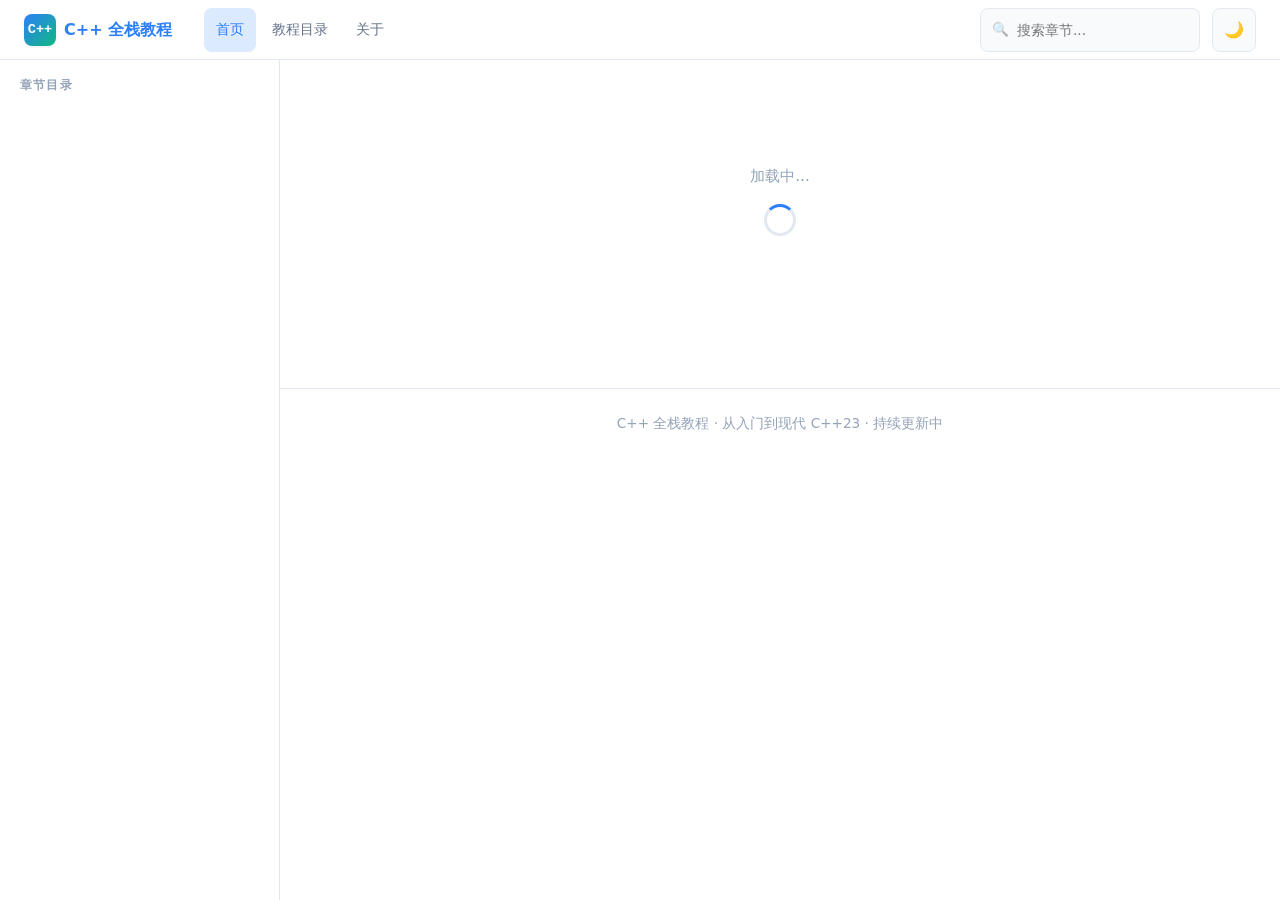
<file: index.html>
<!DOCTYPE html>
<html lang="zh-CN">
<head>
  <meta charset="UTF-8">
  <meta name="viewport" content="width=device-width, initial-scale=1.0">
  <title>C++ 全栈教程</title>
  <link rel="stylesheet" href="css/style.css">
  <link rel="stylesheet" href="css/dark-theme.css">
  <link rel="stylesheet" href="css/gamification.css">
</head>
<body>
  <!-- 顶部导航栏 -->
  <nav class="navbar">
    <div class="nav-left">
      <a href="#" class="logo" onclick="app.showHome(); return false;">
        <span class="logo-icon">C++</span>
        <span>C++ 全栈教程</span>
      </a>
      <div class="nav-links">
        <a href="#" onclick="app.showHome(); return false;" class="active">首页</a>
        <a href="#ch0" onclick="app.showChapter(0); return false;">教程目录</a>
        <a href="#about" onclick="showAbout(); return false;">关于</a>
      </div>
    </div>
    <div class="nav-right">
      <div class="search-box">
        <input type="text" id="searchInput" placeholder="搜索章节...">
      </div>
      <button class="theme-toggle" id="themeToggle" title="切换主题">🌙</button>
      <button class="theme-toggle" id="menuToggle" title="目录" style="display:none;">☰</button>
    </div>
  </nav>

  <!-- 侧边栏 -->
  <aside class="sidebar" id="sidebar">
    <div id="progressWidget"></div>
    <div class="sidebar-header">章节目录</div>
    <div id="chapterList"></div>
  </aside>

  <!-- 主内容区 -->
  <main class="main-content">
    <div class="content-container" id="contentArea">
      <div class="loading">加载中...</div>
    </div>
    <div class="footer">
      C++ 全栈教程 · 从入门到现代 C++23 · 持续更新中
    </div>
  </main>

  <!-- 返回顶部 -->
  <button class="back-to-top" id="backToTop">↑</button>

  <!-- 关于弹窗 -->
  <div id="aboutModal" class="modal-overlay">
    <div class="modal-content">
      <div class="modal-header">
        <h2>关于 C++ 全栈教程</h2>
        <button class="modal-close" onclick="document.getElementById('aboutModal').style.display='none';" aria-label="关闭">✕</button>
      </div>
      <p>本教程系统覆盖 C++ 编程语言，从基础语法到现代 C++23 特性，共 20 章完整内容，包含 CMake/vcpkg 构建系统。</p>
      <p>包含丰富的代码示例、语法高亮、互动练习、WebAssembly 在线编译、内存可视化、标准版本标注和实用技巧。</p>
      <p class="modal-version">版本：v3.0 · 更新日期：2026-07-09</p>
    </div>
  </div>

  <script src="js/chapters.js"></script>
  <script src="js/progress.js"></script>
  <script src="js/gamification.js"></script>
  <script src="js/wasm-editor.js"></script>
  <script src="js/memory-map.js"></script>
  <script src="js/godbolt-viewer.js"></script>
  <script src="js/app.js"></script>
  <script>
    function showAbout() {
      document.getElementById('aboutModal').style.display = 'flex';
    }
    // 移动端菜单按钮显示
    if (window.innerWidth <= 768) {
      document.getElementById('menuToggle').style.display = 'flex';
    }
  </script>
</body>
</html>
</file>
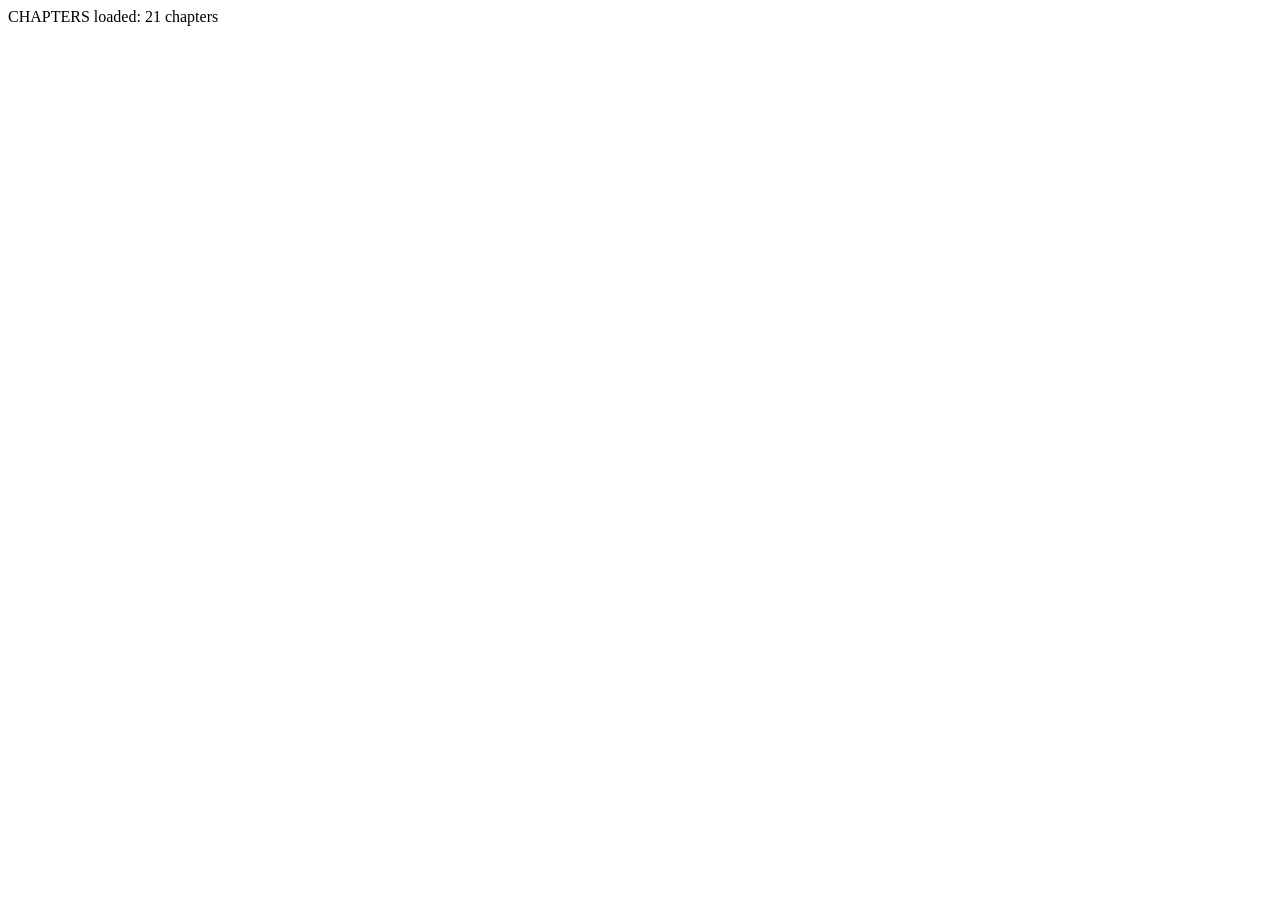
<file: test.html>
<!DOCTYPE html>
<html>
<head><title>Test</title></head>
<body>
  <div id="status">Loading...</div>
  <script src="js/chapters.js"></script>
  <script>
    document.getElementById('status').textContent = 
      typeof CHAPTERS !== 'undefined' 
        ? 'CHAPTERS loaded: ' + CHAPTERS.length + ' chapters'
        : 'CHAPTERS NOT DEFINED';
  </script>
</body>
</html>
</file>
<file: css/style.css>
/* ===== C++ 全栈教程 - 主样式表 v3 ===== */
/* Token-based Design System | Glassmorphism | Micro-interactions | Responsive */

/* ===== 基础重置 ===== */
*, *::before, *::after {
  margin: 0;
  padding: 0;
  box-sizing: border-box;
}

/* ============================================
   LAYER 1: BASE TOKENS (原始值)
   ============================================ */
:root {
  /* --- Color Primitives --- */
  /* Blue scale (Primary) */
  --color-blue-50: #EFF6FF;
  --color-blue-100: #DBEAFE;
  --color-blue-200: #BFDBFE;
  --color-blue-300: #93C5FD;
  --color-blue-400: #60A5FA;
  --color-blue-500: #3B82F6;
  --color-blue-600: #2D7FF9;
  --color-blue-700: #1D4ED8;
  --color-blue-800: #1E40AF;
  --color-blue-900: #1E3A8A;

  /* Slate scale (Neutral) */
  --color-slate-50: #F8FAFC;
  --color-slate-100: #F1F5F9;
  --color-slate-200: #E2E8F0;
  --color-slate-300: #CBD5E1;
  --color-slate-400: #94A3B8;
  --color-slate-500: #64748B;
  --color-slate-600: #475569;
  --color-slate-700: #334155;
  --color-slate-800: #1E293B;
  --color-slate-900: #0F172A;
  --color-slate-950: #020617;

  /* Emerald scale (Success) */
  --color-emerald-50: #ECFDF5;
  --color-emerald-100: #D1FAE5;
  --color-emerald-400: #34D399;
  --color-emerald-500: #10B981;
  --color-emerald-600: #059669;

  /* Amber scale (Warning) */
  --color-amber-50: #FFFBEB;
  --color-amber-100: #FEF3C7;
  --color-amber-400: #FBBF24;
  --color-amber-500: #F59E0B;
  --color-amber-600: #D97706;

  /* Red scale (Danger) */
  --color-red-50: #FEF2F2;
  --color-red-100: #FEE2E2;
  --color-red-400: #F87171;
  --color-red-500: #EF4444;
  --color-red-600: #DC2626;

  /* Purple scale (Info/Special) */
  --color-purple-400: #A78BFA;
  --color-purple-500: #8B5CF6;
  --color-purple-600: #7C3AED;

  /* Indigo scale */
  --color-indigo-500: #6366F1;
  --color-indigo-600: #4F46E5;

  /* Code highlight colors (light theme) */
  --code-hl-keyword: #0066CC;
  --code-hl-type: #009933;
  --code-hl-string: #CC6600;
  --code-hl-comment: #888888;
  --code-hl-number: #9933CC;
  --code-hl-function: #0066CC;
  --code-hl-macro: #996600;
  --code-hl-operator: #666666;

  /* --- Spacing Primitives (4px base) --- */
  --space-0: 0;
  --space-1: 4px;
  --space-2: 8px;
  --space-3: 12px;
  --space-4: 16px;
  --space-5: 20px;
  --space-6: 24px;
  --space-8: 32px;
  --space-10: 40px;
  --space-12: 48px;
  --space-16: 64px;
  --space-20: 80px;

  /* --- Font Size Primitives --- */
  --font-size-2xs: 0.65rem;
  --font-size-xs: 0.75rem;
  --font-size-sm: 0.85rem;
  --font-size-base: 0.95rem;
  --font-size-md: 1rem;
  --font-size-lg: 1.2rem;
  --font-size-xl: 1.5rem;
  --font-size-2xl: 2rem;
  --font-size-3xl: 2.5rem;

  /* --- Font Weight Primitives --- */
  --font-weight-normal: 400;
  --font-weight-medium: 500;
  --font-weight-semibold: 600;
  --font-weight-bold: 700;

  /* --- Line Height Primitives --- */
  --leading-none: 1;
  --leading-tight: 1.25;
  --leading-snug: 1.4;
  --leading-normal: 1.6;
  --leading-relaxed: 1.75;
  --leading-loose: 2;

  /* --- Radius Primitives --- */
  --radius-sm: 4px;
  --radius-md: 8px;
  --radius-lg: 12px;
  --radius-xl: 16px;
  --radius-full: 9999px;

  /* --- Shadow Primitives --- */
  --shadow-xs: 0 1px 2px rgba(0,0,0,0.04);
  --shadow-sm: 0 1px 3px rgba(0,0,0,0.08);
  --shadow-md: 0 4px 12px rgba(0,0,0,0.08);
  --shadow-lg: 0 8px 24px rgba(0,0,0,0.10);
  --shadow-xl: 0 16px 40px rgba(0,0,0,0.12);
  --shadow-inner: inset 0 2px 4px rgba(0,0,0,0.04);

  /* --- Timing Primitives --- */
  --duration-instant: 0ms;
  --duration-fast: 150ms;
  --duration-normal: 200ms;
  --duration-slow: 300ms;
  --duration-slower: 500ms;
  --ease-out: cubic-bezier(0.16, 1, 0.3, 1);
  --ease-in-out: cubic-bezier(0.45, 0.05, 0.55, 0.95);
  --ease-spring: cubic-bezier(0.34, 1.56, 0.64, 1);

  /* --- Z-Index Primitives --- */
  --z-base: 0;
  --z-dropdown: 100;
  --z-sticky: 200;
  --z-nav: 1000;
  --z-modal: 2000;
  --z-toast: 3000;

  /* ============================================
     LAYER 2: SEMANTIC TOKENS (用途语义)
     ============================================ */
  /* Brand Colors */
  --color-primary: var(--color-blue-600);
  --color-primary-hover: var(--color-blue-700);
  --color-primary-light: var(--color-blue-100);
  --color-primary-alpha: rgba(45, 127, 249, 0.12);

  /* Status Colors */
  --color-success: var(--color-emerald-500);
  --color-success-hover: var(--color-emerald-600);
  --color-success-light: var(--color-emerald-50);
  --color-warning: var(--color-amber-500);
  --color-warning-hover: var(--color-amber-600);
  --color-warning-light: var(--color-amber-50);
  --color-danger: var(--color-red-500);
  --color-danger-hover: var(--color-red-600);
  --color-danger-light: var(--color-red-50);
  --color-info: var(--color-purple-500);
  --color-info-light: var(--color-blue-50);

  /* Background Colors */
  --color-bg-base: #FFFFFF;
  --color-bg-surface: var(--color-slate-50);
  --color-bg-elevated: #FFFFFF;
  --color-bg-sunken: var(--color-slate-100);
  --color-bg-overlay: rgba(15, 23, 42, 0.45);

  /* Text Colors */
  --color-text-primary: var(--color-slate-800);
  --color-text-secondary: var(--color-slate-500);
  --color-text-muted: var(--color-slate-400);
  --color-text-inverse: #FFFFFF;
  --color-text-link: var(--color-primary);

  /* Border Colors */
  --color-border: var(--color-slate-200);
  --color-border-subtle: var(--color-slate-100);
  --color-border-hover: var(--color-slate-300);

  /* Code Colors */
  --color-code-bg: var(--color-slate-50);
  --color-code-text: var(--color-slate-800);
  --color-code-border: var(--color-slate-200);

  /* Glass Effect Colors */
  --glass-bg: rgba(255, 255, 255, 0.72);
  --glass-border: rgba(255, 255, 255, 0.3);
  --glass-highlight: rgba(255, 255, 255, 0.5);

  /* Spacing Semantic */
  --spacing-section: var(--space-12);
  --spacing-element: var(--space-4);
  --spacing-component: var(--space-5);
  --spacing-content-pad: var(--space-8);

  /* Font Families */
  --font-body: "PingFang SC", "Microsoft YaHei", "Noto Sans SC", "Hiragino Sans GB", system-ui, -apple-system, sans-serif;
  --font-heading: var(--font-body);
  --font-code: "Fira Code", "SF Mono", "JetBrains Mono", "Cascadia Code", Consolas, "Liberation Mono", monospace;

  /* Typography Scale */
  --text-display: var(--font-size-3xl);
  --text-h1: var(--font-size-2xl);
  --text-h2: var(--font-size-xl);
  --text-h3: var(--font-size-lg);
  --text-body: var(--font-size-base);
  --text-small: var(--font-size-sm);
  --text-caption: var(--font-size-xs);

  /* Layout Dimensions */
  --nav-height: 60px;
  --sidebar-width: 280px;
  --content-max-width: 900px;
  --touch-target-min: 44px;

  /* ============================================
     LAYER 3: COMPONENT TOKENS (组件级)
     ============================================ */
  /* Navbar */
  --navbar-bg: var(--glass-bg);
  --navbar-border: var(--color-border);
  --navbar-shadow: var(--shadow-sm);
  --navbar-backdrop: blur(12px) saturate(1.6);

  /* Sidebar */
  --sidebar-bg: var(--color-bg-base);
  --sidebar-border: var(--color-border);
  --sidebar-active-bg: var(--color-primary-alpha);
  --sidebar-active-border: var(--color-primary);
  --sidebar-item-hover: var(--color-bg-surface);

  /* Code Block */
  --code-block-bg: var(--color-code-bg);
  --code-block-border: var(--color-code-border);
  --code-block-shadow: var(--shadow-sm);
  --code-block-radius: var(--radius-lg);
  --code-header-bg: var(--glass-bg);
  --code-header-backdrop: blur(8px) saturate(1.4);
  --code-header-border: var(--color-border-subtle);
  --code-font-size: 0.88rem;
  --code-line-height: 1.65;

  /* Buttons */
  --btn-primary-bg: var(--color-primary);
  --btn-primary-hover: var(--color-primary-hover);
  --btn-primary-text: var(--color-text-inverse);
  --btn-secondary-bg: var(--color-bg-surface);
  --btn-secondary-hover: var(--color-bg-sunken);
  --btn-secondary-text: var(--color-text-primary);
  --btn-border: var(--color-border);
  --btn-radius: var(--radius-md);
  --btn-shadow-hover: var(--shadow-md);
  --btn-transition: transform var(--duration-fast) var(--ease-spring), box-shadow var(--duration-fast) var(--ease-out), background var(--duration-normal) var(--ease-out);

  /* Callout */
  --callout-bg: var(--color-bg-surface);
  --callout-radius: var(--radius-md);
  --callout-border-width: 4px;
  --callout-backdrop: blur(6px) saturate(1.2);
  --callout-glass-bg: rgba(241, 245, 249, 0.6);

  /* Card */
  --card-bg: var(--color-bg-surface);
  --card-border: var(--color-border);
  --card-radius: var(--radius-lg);
  --card-shadow-hover: var(--shadow-md);
  --card-transition: transform var(--duration-normal) var(--ease-spring), box-shadow var(--duration-normal) var(--ease-out), border-color var(--duration-normal) var(--ease-out);

  /* Input / Search */
  --input-bg: var(--color-bg-surface);
  --input-border: var(--color-border);
  --input-border-focus: var(--color-primary);
  --input-radius: var(--radius-md);
  --input-shadow-focus: 0 0 0 3px rgba(45, 127, 249, 0.15);

  /* Table */
  --table-header-bg: var(--color-bg-sunken);
  --table-row-hover: var(--color-bg-surface);
  --table-border: var(--color-border);

  /* Progress */
  --progress-track: var(--color-bg-sunken);
  --progress-fill: linear-gradient(90deg, var(--color-primary), var(--color-blue-400));
  --progress-height: 6px;
  --progress-radius: var(--radius-full);

  /* Skeleton */
  --skeleton-bg: linear-gradient(90deg, var(--color-bg-sunken) 25%, var(--color-bg-surface) 50%, var(--color-bg-sunken) 75%);

  /* Backdrop Filter Support */
  --has-backdrop-filter: 1;
}

/* ============================================
   SYSTEM PREFERENCE DARK MODE DETECTION
   (used when no explicit theme is set)
   ============================================ */
@media (prefers-color-scheme: dark) {
  :root:not([data-theme="light"]) {
    --color-primary: var(--color-blue-400);
    --color-primary-hover: #93C5FD;
    --color-primary-light: rgba(96, 165, 250, 0.15);
    --color-primary-alpha: rgba(96, 165, 250, 0.18);

    --color-success: var(--color-emerald-400);
    --color-success-hover: var(--color-emerald-500);
    --color-success-light: rgba(52, 211, 153, 0.1);
    --color-warning: var(--color-amber-400);
    --color-warning-hover: var(--color-amber-500);
    --color-warning-light: rgba(251, 191, 36, 0.1);
    --color-danger: var(--color-red-400);
    --color-danger-hover: var(--color-red-500);
    --color-danger-light: rgba(248, 113, 113, 0.1);

    --color-bg-base: var(--color-slate-900);
    --color-bg-surface: var(--color-slate-800);
    --color-bg-elevated: #1E293B;
    --color-bg-sunken: var(--color-slate-950);
    --color-bg-overlay: rgba(2, 6, 23, 0.65);

    --color-text-primary: var(--color-slate-100);
    --color-text-secondary: var(--color-slate-400);
    --color-text-muted: var(--color-slate-500);
    --color-text-inverse: var(--color-slate-900);
    --color-text-link: var(--color-blue-400);

    --color-border: #2D3A4F;
    --color-border-subtle: #1E293B;
    --color-border-hover: #3D4F6A;

    --color-code-bg: #0D1117;
    --color-code-text: #E6EDF3;
    --color-code-border: #2D3A4F;

    --glass-bg: rgba(30, 41, 59, 0.75);
    --glass-border: rgba(255, 255, 255, 0.06);
    --glass-highlight: rgba(255, 255, 255, 0.08);

    --callout-glass-bg: rgba(30, 41, 59, 0.5);

    --code-hl-keyword: #79B8FF;
    --code-hl-type: #7EE787;
    --code-hl-string: #FFA657;
    --code-hl-comment: #8B949E;
    --code-hl-number: #D2A8FF;
    --code-hl-function: #79B8FF;
    --code-hl-macro: #FFDF5D;
    --code-hl-operator: #A0A0A0;

    --shadow-xs: 0 1px 2px rgba(0,0,0,0.3);
    --shadow-sm: 0 1px 3px rgba(0,0,0,0.35);
    --shadow-md: 0 4px 12px rgba(0,0,0,0.3);
    --shadow-lg: 0 8px 24px rgba(0,0,0,0.35);
    --shadow-xl: 0 16px 40px rgba(0,0,0,0.4);

    --input-bg: var(--color-slate-800);
    --input-border: #2D3A4F;
    --input-border-focus: var(--color-blue-400);
    --input-shadow-focus: 0 0 0 3px rgba(96, 165, 250, 0.2);

    --table-header-bg: #1E293B;
    --table-row-hover: rgba(30, 41, 59, 0.8);
    --table-border: #2D3A4F;

    --sidebar-bg: var(--color-slate-900);
    --sidebar-active-bg: var(--color-primary-alpha);
    --sidebar-item-hover: rgba(30, 41, 59, 0.6);

    --card-bg: var(--color-bg-surface);
    --card-border: var(--color-border);

    --skeleton-bg: linear-gradient(90deg, #1E293B 25%, #26334D 50%, #1E293B 75%);
  }
}

/* ============================================
   EXPLICIT DARK THEME (data-theme="dark")
   ============================================ */
[data-theme="dark"] {
  --color-primary: var(--color-blue-400);
  --color-primary-hover: #93C5FD;
  --color-primary-light: rgba(96, 165, 250, 0.15);
  --color-primary-alpha: rgba(96, 165, 250, 0.18);

  --color-success: var(--color-emerald-400);
  --color-success-hover: var(--color-emerald-500);
  --color-success-light: rgba(52, 211, 153, 0.1);
  --color-warning: var(--color-amber-400);
  --color-warning-hover: var(--color-amber-500);
  --color-warning-light: rgba(251, 191, 36, 0.1);
  --color-danger: var(--color-red-400);
  --color-danger-hover: var(--color-red-500);
  --color-danger-light: rgba(248, 113, 113, 0.1);

  --color-bg-base: var(--color-slate-900);
  --color-bg-surface: var(--color-slate-800);
  --color-bg-elevated: #1E293B;
  --color-bg-sunken: var(--color-slate-950);
  --color-bg-overlay: rgba(2, 6, 23, 0.65);

  --color-text-primary: var(--color-slate-100);
  --color-text-secondary: var(--color-slate-400);
  --color-text-muted: var(--color-slate-500);
  --color-text-inverse: var(--color-slate-900);
  --color-text-link: var(--color-blue-400);

  --color-border: #2D3A4F;
  --color-border-subtle: #1E293B;
  --color-border-hover: #3D4F6A;

  --color-code-bg: #0D1117;
  --color-code-text: #E6EDF3;
  --color-code-border: #2D3A4F;

  --glass-bg: rgba(30, 41, 59, 0.75);
  --glass-border: rgba(255, 255, 255, 0.06);
  --glass-highlight: rgba(255, 255, 255, 0.08);

  --callout-glass-bg: rgba(30, 41, 59, 0.5);

  --code-hl-keyword: #79B8FF;
  --code-hl-type: #7EE787;
  --code-hl-string: #FFA657;
  --code-hl-comment: #8B949E;
  --code-hl-number: #D2A8FF;
  --code-hl-function: #79B8FF;
  --code-hl-macro: #FFDF5D;
  --code-hl-operator: #A0A0A0;

  --shadow-xs: 0 1px 2px rgba(0,0,0,0.3);
  --shadow-sm: 0 1px 3px rgba(0,0,0,0.35);
  --shadow-md: 0 4px 12px rgba(0,0,0,0.3);
  --shadow-lg: 0 8px 24px rgba(0,0,0,0.35);
  --shadow-xl: 0 16px 40px rgba(0,0,0,0.4);

  --input-bg: var(--color-slate-800);
  --input-border: #2D3A4F;
  --input-border-focus: var(--color-blue-400);
  --input-shadow-focus: 0 0 0 3px rgba(96, 165, 250, 0.2);

  --table-header-bg: #1E293B;
  --table-row-hover: rgba(30, 41, 59, 0.8);
  --table-border: #2D3A4F;

  --sidebar-bg: var(--color-slate-900);
  --sidebar-active-bg: var(--color-primary-alpha);
  --sidebar-item-hover: rgba(30, 41, 59, 0.6);

  --card-bg: var(--color-bg-surface);
  --card-border: var(--color-border);

  --skeleton-bg: linear-gradient(90deg, #1E293B 25%, #26334D 50%, #1E293B 75%);
}

/* ============================================
   GLOBAL TRANSITIONS (Theme switching)
   ============================================ */
html {
  scroll-behavior: smooth;
  font-size: 16px;
}

body {
  font-family: var(--font-body);
  background: var(--color-bg-base);
  color: var(--color-text-primary);
  line-height: var(--leading-normal);
  font-size: var(--text-body);
  overflow-x: hidden;
  transition: background-color var(--duration-slow) var(--ease-out),
              color var(--duration-slow) var(--ease-out);
  -webkit-font-smoothing: antialiased;
  -moz-osx-font-smoothing: grayscale;
}

/* Fira Code ligature support */
.code-block code,
.content code,
.fillblank-input {
  font-feature-settings: "liga" 1, "calt" 1, "ss01" 1, "ss02" 1;
}

/* Global reduced-motion support */
@media (prefers-reduced-motion: reduce) {
  *, *::before, *::after {
    animation-duration: 0.01ms !important;
    animation-iteration-count: 1 !important;
    transition-duration: 0.01ms !important;
  }
}

/* ============================================
   SCROLLBAR STYLING
   ============================================ */
::-webkit-scrollbar {
  width: 8px;
  height: 8px;
}

::-webkit-scrollbar-track {
  background: transparent;
}

::-webkit-scrollbar-thumb {
  background: var(--color-border-hover);
  border-radius: var(--radius-full);
  border: 2px solid transparent;
  background-clip: padding-box;
}

::-webkit-scrollbar-thumb:hover {
  background: var(--color-text-muted);
}

/* Firefox scrollbar */
* {
  scrollbar-width: thin;
  scrollbar-color: var(--color-border-hover) transparent;
}

/* ============================================
   NAVBAR (with Glassmorphism)
   ============================================ */
.navbar {
  position: fixed;
  top: 0;
  left: 0;
  right: 0;
  height: var(--nav-height);
  background: var(--navbar-bg);
  backdrop-filter: var(--navbar-backdrop);
  -webkit-backdrop-filter: var(--navbar-backdrop);
  border-bottom: 1px solid var(--navbar-border);
  display: flex;
  align-items: center;
  justify-content: space-between;
  padding: 0 var(--space-6);
  z-index: var(--z-nav);
  transition: background var(--duration-slow) var(--ease-out),
              border-color var(--duration-slow) var(--ease-out);
}

/* Fallback for browsers without backdrop-filter */
@supports not (backdrop-filter: blur(12px)) {
  .navbar {
    background: var(--color-bg-base);
    opacity: 0.98;
  }
  [data-theme="dark"] .navbar,
  @media (prefers-color-scheme: dark) {
    :root:not([data-theme="light"]) .navbar {
      background: var(--color-bg-base);
    }
  }
}

.nav-left {
  display: flex;
  align-items: center;
  gap: var(--space-2);
}

.logo {
  font-size: var(--font-size-md);
  font-weight: var(--font-weight-bold);
  color: var(--color-primary);
  display: flex;
  align-items: center;
  gap: var(--space-2);
  text-decoration: none;
  transition: color var(--duration-normal) var(--ease-out),
              transform var(--duration-fast) var(--ease-spring);
}

.logo:hover {
  transform: translateY(-1px);
  color: var(--color-primary-hover);
}

.logo-icon {
  width: 32px;
  height: 32px;
  background: linear-gradient(135deg, var(--color-primary), var(--color-success));
  border-radius: var(--radius-md);
  display: flex;
  align-items: center;
  justify-content: center;
  font-family: var(--font-code);
  font-size: var(--font-size-sm);
  color: white;
  font-weight: var(--font-weight-bold);
  box-shadow: var(--shadow-sm);
  transition: box-shadow var(--duration-normal) var(--ease-out),
              transform var(--duration-fast) var(--ease-spring);
}

.logo:hover .logo-icon {
  box-shadow: var(--shadow-md);
  transform: scale(1.05);
}

.nav-links {
  display: flex;
  gap: var(--space-1);
  margin-left: var(--space-6);
}

.nav-links a {
  padding: var(--space-1) var(--space-3);
  border-radius: var(--radius-md);
  color: var(--color-text-secondary);
  text-decoration: none;
  font-size: var(--font-size-sm);
  font-weight: var(--font-weight-medium);
  transition: background var(--duration-normal) var(--ease-out),
              color var(--duration-normal) var(--ease-out);
  min-height: var(--touch-target-min);
  display: flex;
  align-items: center;
}

.nav-links a:hover,
.nav-links a.active {
  background: var(--color-primary-light);
  color: var(--color-primary);
}

.nav-right {
  display: flex;
  align-items: center;
  gap: var(--space-3);
}

/* ============================================
   SEARCH BOX
   ============================================ */
.search-box {
  position: relative;
}

.search-box input {
  width: 220px;
  min-height: var(--touch-target-min);
  padding: var(--space-2) var(--space-3) var(--space-2) 36px;
  border: 1px solid var(--input-border);
  border-radius: var(--input-radius);
  background: var(--input-bg);
  color: var(--color-text-primary);
  font-size: var(--font-size-sm);
  transition: border-color var(--duration-normal) var(--ease-out),
              box-shadow var(--duration-normal) var(--ease-out),
              width var(--duration-normal) var(--ease-out),
              background var(--duration-slow) var(--ease-out),
              color var(--duration-slow) var(--ease-out);
  font-family: var(--font-body);
}

.search-box input:focus {
  outline: none;
  border-color: var(--input-border-focus);
  width: 280px;
  box-shadow: var(--input-shadow-focus);
}

.search-box::before {
  content: "🔍";
  position: absolute;
  left: var(--space-3);
  top: 50%;
  transform: translateY(-50%);
  font-size: var(--font-size-sm);
  opacity: 0.5;
  pointer-events: none;
}

/* ============================================
   THEME TOGGLE BUTTON
   ============================================ */
.theme-toggle {
  width: var(--touch-target-min);
  height: var(--touch-target-min);
  min-width: var(--touch-target-min);
  min-height: var(--touch-target-min);
  border-radius: var(--radius-md);
  border: 1px solid var(--btn-border);
  background: var(--btn-secondary-bg);
  color: var(--color-text-secondary);
  cursor: pointer;
  display: flex;
  align-items: center;
  justify-content: center;
  transition: var(--btn-transition);
  font-size: var(--font-size-md);
  -webkit-tap-highlight-color: transparent;
}

.theme-toggle:hover {
  background: var(--color-primary-light);
  color: var(--color-primary);
  transform: translateY(-1px);
  box-shadow: var(--shadow-sm);
}

.theme-toggle:active {
  transform: translateY(0) scale(0.96);
}

/* ============================================
   SIDEBAR
   ============================================ */
.sidebar {
  position: fixed;
  top: var(--nav-height);
  left: 0;
  width: var(--sidebar-width);
  height: calc(100vh - var(--nav-height));
  background: var(--sidebar-bg);
  border-right: 1px solid var(--sidebar-border);
  overflow-y: auto;
  z-index: var(--z-sticky);
  padding: var(--space-4) 0;
  transition: transform var(--duration-slow) var(--ease-out),
              background var(--duration-slow) var(--ease-out),
              border-color var(--duration-slow) var(--ease-out);
}

.sidebar-header {
  padding: 0 var(--space-5) var(--space-3);
  font-size: var(--font-size-xs);
  font-weight: var(--font-weight-semibold);
  color: var(--color-text-muted);
  text-transform: uppercase;
  letter-spacing: 1.2px;
}

.chapter-item {
  margin: 2px 0;
}

.chapter-btn {
  width: 100%;
  min-height: var(--touch-target-min);
  padding: var(--space-2) var(--space-5);
  display: flex;
  align-items: center;
  gap: var(--space-2);
  border: none;
  background: transparent;
  color: var(--color-text-secondary);
  font-family: var(--font-body);
  font-size: var(--font-size-sm);
  text-align: left;
  cursor: pointer;
  border-radius: 0;
  transition: background var(--duration-fast) var(--ease-out),
              color var(--duration-fast) var(--ease-out),
              border-left-width var(--duration-fast) var(--ease-out);
  position: relative;
  border-left: 0px solid transparent;
  -webkit-tap-highlight-color: transparent;
}

.chapter-btn:hover {
  background: var(--sidebar-item-hover);
  color: var(--color-text-primary);
}

.chapter-btn.active {
  background: var(--sidebar-active-bg);
  color: var(--color-primary);
  font-weight: var(--font-weight-semibold);
  border-left: 3px solid var(--sidebar-active-border);
}

.chapter-btn .icon {
  font-size: var(--font-size-sm);
  width: 20px;
  text-align: center;
  flex-shrink: 0;
}

.chapter-btn .title {
  flex: 1;
  white-space: nowrap;
  overflow: hidden;
  text-overflow: ellipsis;
}

.chapter-btn .badge {
  font-size: var(--font-size-2xs);
  padding: var(--space-1) var(--space-2);
  border-radius: var(--radius-sm);
  background: var(--color-bg-sunken);
  color: var(--color-text-muted);
  flex-shrink: 0;
  font-weight: var(--font-weight-medium);
  transition: background var(--duration-fast) var(--ease-out),
              color var(--duration-fast) var(--ease-out);
}

.chapter-btn.active .badge {
  background: var(--color-primary);
  color: white;
}

/* ============================================
   MAIN CONTENT AREA
   ============================================ */
.main-content {
  margin-left: var(--sidebar-width);
  margin-top: var(--nav-height);
  min-height: calc(100vh - var(--nav-height));
  transition: margin-left var(--duration-slow) var(--ease-out);
}

.content-container {
  max-width: var(--content-max-width);
  margin: 0 auto;
  padding: var(--space-10) var(--space-8);
}

/* Chapter content fade-in animation */
.content {
  animation: fadeInUp var(--duration-slow) var(--ease-out) both;
}

@keyframes fadeInUp {
  from {
    opacity: 0;
    transform: translateY(12px);
  }
  to {
    opacity: 1;
    transform: translateY(0);
  }
}

/* ============================================
   CHAPTER TITLES
   ============================================ */
.chapter-title {
  font-size: var(--text-h1);
  font-weight: var(--font-weight-bold);
  color: var(--color-text-primary);
  margin-bottom: var(--space-2);
  line-height: var(--leading-tight);
  transition: color var(--duration-slow) var(--ease-out);
}

.chapter-subtitle {
  font-size: var(--font-size-md);
  color: var(--color-text-secondary);
  margin-bottom: var(--space-8);
  padding-bottom: var(--space-6);
  border-bottom: 1px solid var(--color-border);
  line-height: var(--leading-snug);
  transition: color var(--duration-slow) var(--ease-out),
              border-color var(--duration-slow) var(--ease-out);
}

/* ============================================
   TYPOGRAPHY & CONTENT STYLING
   ============================================ */
.content h2 {
  font-size: var(--text-h2);
  font-weight: var(--font-weight-semibold);
  color: var(--color-text-primary);
  margin: var(--space-8) 0 var(--space-4);
  padding-bottom: var(--space-2);
  border-bottom: 2px solid var(--color-border-subtle);
  line-height: var(--leading-tight);
  transition: color var(--duration-slow) var(--ease-out),
              border-color var(--duration-slow) var(--ease-out);
}

.content h3 {
  font-size: var(--text-h3);
  font-weight: var(--font-weight-semibold);
  color: var(--color-text-primary);
  margin: var(--space-6) 0 var(--space-3);
  line-height: var(--leading-tight);
  transition: color var(--duration-slow) var(--ease-out);
}

.content p {
  margin: var(--space-3) 0;
  color: var(--color-text-primary);
  line-height: var(--leading-relaxed);
  transition: color var(--duration-slow) var(--ease-out);
}

.content ul,
.content ol {
  margin: var(--space-3) 0 var(--space-3) var(--space-6);
  color: var(--color-text-primary);
}

.content li {
  margin: var(--space-2) 0;
  line-height: var(--leading-relaxed);
}

.content a {
  color: var(--color-text-link);
  text-decoration: none;
  border-bottom: 1px solid transparent;
  transition: color var(--duration-fast) var(--ease-out),
              border-color var(--duration-fast) var(--ease-out);
}

.content a:hover {
  border-bottom-color: currentColor;
}

.content strong {
  color: var(--color-text-primary);
  font-weight: var(--font-weight-semibold);
}

/* Inline code */
.content code {
  font-family: var(--font-code);
  background: var(--color-code-bg);
  color: var(--code-hl-keyword);
  padding: 2px var(--space-1);
  border-radius: var(--radius-sm);
  font-size: 0.88em;
  border: 1px solid var(--color-code-border);
  transition: background var(--duration-slow) var(--ease-out),
              border-color var(--duration-slow) var(--ease-out);
  word-break: break-word;
}

/* ============================================
   CODE BLOCK
   ============================================ */
.code-block {
  margin: var(--space-5) 0;
  border-radius: var(--code-block-radius);
  overflow: hidden;
  border: 1px solid var(--code-block-border);
  box-shadow: var(--code-block-shadow);
  background: var(--code-block-bg);
  transition: border-color var(--duration-slow) var(--ease-out),
              box-shadow var(--duration-slow) var(--ease-out);
}

/* Code block header with glass effect */
.code-header {
  display: flex;
  align-items: center;
  justify-content: space-between;
  padding: var(--space-2) var(--space-4);
  background: var(--code-header-bg);
  backdrop-filter: var(--code-header-backdrop);
  -webkit-backdrop-filter: var(--code-header-backdrop);
  border-bottom: 1px solid var(--code-header-border);
  transition: background var(--duration-slow) var(--ease-out),
              border-color var(--duration-slow) var(--ease-out);
}

@supports not (backdrop-filter: blur(8px)) {
  .code-header {
    background: var(--color-bg-surface);
  }
}

.code-header-left {
  display: flex;
  align-items: center;
  gap: var(--space-2);
}

.code-lang {
  font-family: var(--font-code);
  font-size: var(--font-size-xs);
  font-weight: var(--font-weight-semibold);
  color: var(--color-text-secondary);
  letter-spacing: 0.3px;
}

.version-tag {
  font-size: var(--font-size-2xs);
  padding: 2px var(--space-2);
  border-radius: var(--radius-sm);
  font-weight: var(--font-weight-semibold);
  font-family: var(--font-code);
  letter-spacing: 0.3px;
}

.tag-cpp11 { background: var(--color-purple-500); color: white; }
.tag-cpp14 { background: var(--color-indigo-500); color: white; }
.tag-cpp17 { background: var(--color-primary); color: white; }
.tag-cpp20 { background: var(--color-success); color: white; }

.code-actions {
  display: flex;
  gap: var(--space-2);
}

.code-btn {
  padding: var(--space-1) var(--space-3);
  border: 1px solid var(--btn-border);
  border-radius: var(--radius-sm);
  background: var(--color-bg-elevated);
  color: var(--color-text-secondary);
  font-size: var(--font-size-xs);
  cursor: pointer;
  transition: var(--btn-transition);
  font-family: var(--font-body);
  font-weight: var(--font-weight-medium);
  min-height: 32px;
  -webkit-tap-highlight-color: transparent;
}

.code-btn:hover {
  background: var(--color-primary);
  color: white;
  border-color: var(--color-primary);
  transform: translateY(-1px);
  box-shadow: var(--shadow-sm);
}

.code-btn:active {
  transform: translateY(0) scale(0.97);
}

/* Copy button - click feedback animation */
.code-btn.copied {
  background: var(--color-success) !important;
  color: white !important;
  border-color: var(--color-success) !important;
  animation: copyPulse var(--duration-slow) var(--ease-out);
}

@keyframes copyPulse {
  0% { transform: scale(1); }
  30% { transform: scale(1.08); }
  60% { transform: scale(0.97); }
  100% { transform: scale(1); }
}

/* Code block body */
.code-block pre {
  margin: 0;
  padding: var(--space-4) var(--space-5);
  overflow-x: auto;
  background: var(--code-block-bg);
  transition: background var(--duration-slow) var(--ease-out);
}

.code-block pre code {
  font-family: var(--font-code);
  font-size: var(--code-font-size);
  line-height: var(--code-line-height);
  background: transparent;
  border: none;
  padding: 0;
  color: var(--color-code-text);
  transition: color var(--duration-slow) var(--ease-out);
}

/* Smooth horizontal scroll for code on mobile */
.code-block pre {
  -webkit-overflow-scrolling: touch;
  scrollbar-width: thin;
  scrollbar-color: var(--color-border-hover) transparent;
}

.code-block pre::-webkit-scrollbar {
  height: 6px;
}

.code-block pre::-webkit-scrollbar-thumb {
  border-radius: var(--radius-full);
}

/* ============================================
   SYNTAX HIGHLIGHTING
   ============================================ */
.hl-keyword { color: var(--code-hl-keyword); font-weight: var(--font-weight-semibold); }
.hl-type    { color: var(--code-hl-type); }
.hl-string  { color: var(--code-hl-string); }
.hl-comment { color: var(--code-hl-comment); font-style: italic; }
.hl-number  { color: var(--code-hl-number); }
.hl-function{ color: var(--code-hl-function); }
.hl-macro   { color: var(--code-hl-macro); font-weight: var(--font-weight-semibold); }
.hl-operator{ color: var(--code-hl-operator); }

/* ============================================
   CALLOUT (with subtle glass effect)
   ============================================ */
.callout {
  margin: var(--space-5) 0;
  padding: var(--space-4) var(--space-5);
  border-radius: var(--callout-radius);
  border-left: var(--callout-border-width) solid;
  background: var(--callout-glass-bg);
  backdrop-filter: var(--callout-backdrop);
  -webkit-backdrop-filter: var(--callout-backdrop);
  transition: background var(--duration-slow) var(--ease-out),
              border-color var(--duration-slow) var(--ease-out);
}

@supports not (backdrop-filter: blur(6px)) {
  .callout {
    background: var(--callout-bg);
  }
}

.callout.note    { border-color: var(--color-primary); }
.callout.warning { border-color: var(--color-warning); }
.callout.tip     { border-color: var(--color-success); }
.callout.danger  { border-color: var(--color-danger); }

.callout-icon {
  font-weight: var(--font-weight-bold);
  margin-bottom: var(--space-2);
  font-size: var(--font-size-sm);
}

.callout.note .callout-icon    { color: var(--color-primary); }
.callout.warning .callout-icon { color: var(--color-warning); }
.callout.tip .callout-icon     { color: var(--color-success); }
.callout.danger .callout-icon  { color: var(--color-danger); }

.callout p {
  color: var(--color-text-secondary);
  line-height: var(--leading-relaxed);
}

.callout ul,
.callout ol {
  color: var(--color-text-secondary);
}

/* ============================================
   TABLES
   ============================================ */
table {
  width: 100%;
  border-collapse: collapse;
  margin: var(--space-5) 0;
  border-radius: var(--radius-md);
  overflow: hidden;
  border: 1px solid var(--table-border);
  box-shadow: var(--shadow-xs);
  transition: border-color var(--duration-slow) var(--ease-out);
}

th, td {
  padding: var(--space-3) var(--space-4);
  text-align: left;
  border-bottom: 1px solid var(--table-border);
  transition: border-color var(--duration-slow) var(--ease-out);
}

th {
  background: var(--table-header-bg);
  font-weight: var(--font-weight-semibold);
  font-size: var(--font-size-sm);
  color: var(--color-text-primary);
  transition: background var(--duration-slow) var(--ease-out),
              color var(--duration-slow) var(--ease-out);
}

tr {
  transition: background var(--duration-fast) var(--ease-out);
}

tr:hover {
  background: var(--table-row-hover);
}

td {
  color: var(--color-text-primary);
  font-size: var(--font-size-sm);
  line-height: var(--leading-snug);
}

td code {
  font-size: 0.85em;
}

/* Table horizontal scroll on mobile */
.content:has(table) {
  overflow-x: auto;
  -webkit-overflow-scrolling: touch;
}

/* ============================================
   BOTTOM NAVIGATION
   ============================================ */
.bottom-nav {
  display: flex;
  justify-content: space-between;
  margin-top: var(--spacing-section);
  padding-top: var(--space-6);
  border-top: 1px solid var(--color-border);
  gap: var(--space-4);
  flex-wrap: wrap;
}

.nav-btn {
  display: inline-flex;
  align-items: center;
  gap: var(--space-2);
  padding: var(--space-3) var(--space-6);
  border: 1px solid var(--btn-border);
  border-radius: var(--btn-radius);
  background: var(--btn-secondary-bg);
  color: var(--btn-secondary-text);
  text-decoration: none;
  font-weight: var(--font-weight-medium);
  font-size: var(--font-size-sm);
  transition: var(--btn-transition);
  min-height: var(--touch-target-min);
  cursor: pointer;
  -webkit-tap-highlight-color: transparent;
}

.nav-btn:hover {
  background: var(--color-primary-light);
  color: var(--color-primary);
  border-color: var(--color-primary);
  transform: translateY(-1px);
  box-shadow: var(--btn-shadow-hover);
}

.nav-btn:active {
  transform: translateY(0) scale(0.98);
}

.nav-btn.disabled {
  opacity: 0.4;
  cursor: not-allowed;
  pointer-events: none;
}

/* ============================================
   FOOTER
   ============================================ */
.footer {
  margin-top: var(--spacing-section);
  padding: var(--space-6) 0;
  border-top: 1px solid var(--color-border);
  text-align: center;
  color: var(--color-text-muted);
  font-size: var(--font-size-sm);
  transition: color var(--duration-slow) var(--ease-out),
              border-color var(--duration-slow) var(--ease-out);
}

/* ============================================
   BACK TO TOP BUTTON
   ============================================ */
.back-to-top {
  position: fixed;
  bottom: var(--space-6);
  right: var(--space-6);
  width: var(--touch-target-min);
  height: var(--touch-target-min);
  min-width: var(--touch-target-min);
  min-height: var(--touch-target-min);
  border-radius: 50%;
  border: 1px solid var(--color-border);
  background: var(--glass-bg);
  backdrop-filter: blur(10px) saturate(1.4);
  -webkit-backdrop-filter: blur(10px) saturate(1.4);
  color: var(--color-text-secondary);
  cursor: pointer;
  display: flex;
  align-items: center;
  justify-content: center;
  font-size: var(--font-size-lg);
  box-shadow: var(--shadow-md);
  opacity: 0;
  transform: translateY(20px);
  transition: opacity var(--duration-normal) var(--ease-out),
              transform var(--duration-normal) var(--ease-out),
              background var(--duration-normal) var(--ease-out),
              color var(--duration-normal) var(--ease-out),
              border-color var(--duration-normal) var(--ease-out);
  z-index: var(--z-sticky);
  pointer-events: none;
  -webkit-tap-highlight-color: transparent;
}

.back-to-top.visible {
  opacity: 1;
  transform: translateY(0);
  pointer-events: auto;
}

.back-to-top:hover {
  background: var(--color-primary);
  color: white;
  border-color: var(--color-primary);
  transform: translateY(-2px);
  box-shadow: var(--shadow-lg);
}

.back-to-top:active {
  transform: translateY(-1px) scale(0.95);
}

/* ============================================
   LOADING STATE & SKELETON
   ============================================ */
.loading {
  display: flex;
  flex-direction: column;
  align-items: center;
  justify-content: center;
  min-height: 200px;
  color: var(--color-text-muted);
  gap: var(--space-4);
}

.loading::after {
  content: "";
  width: 32px;
  height: 32px;
  border: 3px solid var(--color-border);
  border-top-color: var(--color-primary);
  border-radius: 50%;
  animation: spin 0.8s linear infinite;
}

@keyframes spin {
  to { transform: rotate(360deg); }
}

/* Skeleton loader */
.skeleton {
  background: var(--skeleton-bg);
  background-size: 200% 100%;
  border-radius: var(--radius-md);
  animation: skeletonShimmer 1.8s ease-in-out infinite;
  border: none;
  pointer-events: none;
}

.skeleton-text {
  height: 1em;
  margin: var(--space-2) 0;
}

.skeleton-title {
  height: 1.5em;
  width: 60%;
  margin: var(--space-3) 0;
}

.skeleton-block {
  height: 120px;
  margin: var(--space-4) 0;
  border-radius: var(--radius-lg);
}

@keyframes skeletonShimmer {
  0% { background-position: 200% 0; }
  100% { background-position: -200% 0; }
}

/* ============================================
   PROGRESS BAR (for Wasm compilation, etc.)
   ============================================ */
.progress-container {
  width: 100%;
  max-width: 400px;
  margin: var(--space-4) 0;
}

.progress-track {
  width: 100%;
  height: var(--progress-height);
  background: var(--progress-track);
  border-radius: var(--progress-radius);
  overflow: hidden;
  box-shadow: var(--shadow-inner);
}

.progress-fill {
  height: 100%;
  width: 0%;
  background: var(--progress-fill);
  border-radius: var(--progress-radius);
  transition: width var(--duration-slow) var(--ease-out);
  position: relative;
  overflow: hidden;
}

.progress-fill::after {
  content: "";
  position: absolute;
  inset: 0;
  background: linear-gradient(90deg, transparent, rgba(255,255,255,0.3), transparent);
  animation: progressShimmer 1.5s ease-in-out infinite;
}

@keyframes progressShimmer {
  0% { transform: translateX(-100%); }
  100% { transform: translateX(100%); }
}

.progress-label {
  display: flex;
  justify-content: space-between;
  margin-bottom: var(--space-2);
  font-size: var(--font-size-xs);
  color: var(--color-text-secondary);
}

.progress-value {
  font-weight: var(--font-weight-semibold);
  color: var(--color-primary);
  font-variant-numeric: tabular-nums;
}

/* Pulse animation for indeterminate progress */
.progress-indeterminate .progress-fill {
  width: 40%;
  animation: progressSlide 1.2s ease-in-out infinite;
}

.progress-indeterminate .progress-fill::after {
  display: none;
}

@keyframes progressSlide {
  0% { transform: translateX(-100%); }
  50% { transform: translateX(150%); }
  100% { transform: translateX(-100%); }
}

/* ============================================
   CHAPTER COMPLETION STATUS
   ============================================ */
.status-icon {
  font-size: var(--font-size-sm);
}

/* ============================================
   SEARCH HIGHLIGHT
   ============================================ */
.search-highlight {
  background: #FEF08A;
  color: #854D0E;
  padding: 1px 2px;
  border-radius: var(--radius-sm);
  font-weight: var(--font-weight-medium);
}

[data-theme="dark"] .search-highlight,
@media (prefers-color-scheme: dark) {
  :root:not([data-theme="light"]) .search-highlight {
    background: rgba(254, 240, 138, 0.2);
    color: #FDE047;
  }
}

/* ============================================
   HOME HERO
   ============================================ */
.home-hero {
  text-align: center;
  padding: var(--space-12) 0 var(--space-8);
  animation: fadeInUp var(--duration-slower) var(--ease-out) both;
}

.home-hero h1 {
  font-size: var(--text-display);
  font-weight: var(--font-weight-bold);
  background: linear-gradient(135deg, var(--color-primary), var(--color-success));
  -webkit-background-clip: text;
  -webkit-text-fill-color: transparent;
  background-clip: text;
  margin-bottom: var(--space-4);
  line-height: var(--leading-tight);
}

.home-hero p {
  font-size: var(--font-size-md);
  color: var(--color-text-secondary);
  max-width: 600px;
  margin: 0 auto;
  line-height: var(--leading-relaxed);
}

.home-hero .badge {
  display: inline-block;
  font-size: var(--font-size-xs);
  padding: var(--space-1) var(--space-3);
  border-radius: var(--radius-full);
  font-weight: var(--font-weight-medium);
}

/* ============================================
   CHAPTER CARDS
   ============================================ */
.chapter-cards {
  display: grid;
  grid-template-columns: repeat(auto-fill, minmax(280px, 1fr));
  gap: var(--space-4);
  margin-top: var(--space-8);
}

.chapter-card {
  padding: var(--space-5);
  border: 1px solid var(--card-border);
  border-radius: var(--card-radius);
  background: var(--card-bg);
  cursor: pointer;
  transition: var(--card-transition);
  position: relative;
  overflow: hidden;
}

.chapter-card::before {
  content: "";
  position: absolute;
  top: 0;
  left: 0;
  right: 0;
  height: 3px;
  background: linear-gradient(90deg, var(--color-primary), var(--color-success));
  opacity: 0;
  transition: opacity var(--duration-normal) var(--ease-out);
}

.chapter-card:hover {
  border-color: var(--color-primary);
  box-shadow: var(--card-shadow-hover);
  transform: translateY(-3px);
}

.chapter-card:hover::before {
  opacity: 1;
}

.chapter-card:active {
  transform: translateY(-1px) scale(0.99);
}

.chapter-card h3 {
  font-size: var(--font-size-md);
  font-weight: var(--font-weight-semibold);
  margin-bottom: var(--space-2);
  color: var(--color-text-primary);
  line-height: var(--leading-snug);
}

.chapter-card p {
  font-size: var(--font-size-sm);
  color: var(--color-text-secondary);
  margin: 0;
  line-height: var(--leading-normal);
  display: -webkit-box;
  -webkit-line-clamp: 2;
  -webkit-box-orient: vertical;
  overflow: hidden;
}

.chapter-card .card-meta {
  margin-top: var(--space-3);
  display: flex;
  gap: var(--space-2);
  flex-wrap: wrap;
}

.chapter-card .card-meta .badge {
  font-size: var(--font-size-2xs);
  padding: 2px var(--space-2);
  border-radius: var(--radius-sm);
  background: var(--color-bg-sunken);
  color: var(--color-text-muted);
}

/* ============================================
   EXERCISE / QUIZ SYSTEM
   ============================================ */
.exercise-section {
  margin-top: var(--space-8);
}

.quiz-card {
  background: var(--card-bg);
  border: 1px solid var(--card-border);
  border-radius: var(--card-radius);
  padding: var(--space-5) var(--space-6);
  margin: var(--space-4) 0;
  transition: var(--card-transition);
}

.quiz-card:hover {
  box-shadow: var(--shadow-md);
  border-color: var(--color-border-hover);
}

.quiz-question {
  font-size: var(--font-size-md);
  font-weight: var(--font-weight-medium);
  color: var(--color-text-primary);
  margin-bottom: var(--space-4);
  line-height: var(--leading-relaxed);
}

.quiz-options {
  display: flex;
  flex-direction: column;
  gap: var(--space-2);
}

.quiz-option {
  padding: var(--space-2) var(--space-4);
  border: 1px solid var(--btn-border);
  border-radius: var(--btn-radius);
  background: var(--color-bg-elevated);
  color: var(--color-text-primary);
  font-family: var(--font-body);
  font-size: var(--font-size-base);
  text-align: left;
  cursor: pointer;
  transition: var(--btn-transition);
  min-height: var(--touch-target-min);
  line-height: var(--leading-snug);
  -webkit-tap-highlight-color: transparent;
}

.quiz-option:hover {
  border-color: var(--color-primary);
  background: var(--color-primary-light);
  transform: translateX(2px);
}

.quiz-option.selected {
  border-color: var(--color-primary);
  background: var(--color-primary-light);
  color: var(--color-primary);
  font-weight: var(--font-weight-medium);
  box-shadow: var(--shadow-xs);
}

.quiz-option:disabled {
  cursor: default;
  opacity: 0.85;
  transform: none !important;
}

.quiz-result {
  margin-top: var(--space-3);
  font-size: var(--font-size-base);
  animation: fadeInUp var(--duration-fast) var(--ease-out);
}

.quiz-submit {
  padding: var(--space-2) var(--space-5);
  border: 1px solid var(--color-primary);
  border-radius: var(--btn-radius);
  background: var(--color-primary);
  color: white;
  font-family: var(--font-body);
  font-size: var(--font-size-sm);
  cursor: pointer;
  transition: var(--btn-transition);
  min-height: var(--touch-target-min);
  font-weight: var(--font-weight-medium);
  margin-top: var(--space-3);
  -webkit-tap-highlight-color: transparent;
}

.quiz-submit:hover {
  background: var(--color-primary-hover);
  border-color: var(--color-primary-hover);
  transform: translateY(-1px);
  box-shadow: var(--shadow-md);
}

.quiz-submit:active {
  transform: translateY(0) scale(0.98);
}

.fillblank-area {
  display: flex;
  gap: var(--space-3);
  align-items: center;
  flex-wrap: wrap;
}

.fillblank-input {
  padding: var(--space-2) var(--space-3);
  border: 1px solid var(--input-border);
  border-radius: var(--radius-sm);
  background: var(--color-bg-elevated);
  color: var(--color-text-primary);
  font-family: var(--font-code);
  font-size: var(--font-size-sm);
  transition: border-color var(--duration-normal) var(--ease-out),
              box-shadow var(--duration-normal) var(--ease-out);
  min-height: var(--touch-target-min);
}

.fillblank-input:focus {
  outline: none;
  border-color: var(--input-border-focus);
  box-shadow: var(--input-shadow-focus);
}

.fillblank-check {
  padding: var(--space-2) var(--space-4);
  border: 1px solid var(--color-primary);
  border-radius: var(--radius-sm);
  background: var(--color-primary);
  color: white;
  cursor: pointer;
  font-size: var(--font-size-sm);
  font-weight: var(--font-weight-medium);
  transition: var(--btn-transition);
  min-height: var(--touch-target-min);
  -webkit-tap-highlight-color: transparent;
}

.fillblank-check:hover {
  background: var(--color-primary-hover);
  transform: translateY(-1px);
}

.fillblank-check:active {
  transform: translateY(0) scale(0.98);
}

.quiz-reset {
  padding: var(--space-1) var(--space-4);
  border: 1px solid var(--color-border);
  border-radius: var(--radius-sm);
  background: var(--color-bg-sunken);
  color: var(--color-text-secondary);
  cursor: pointer;
  font-size: var(--font-size-sm);
  transition: var(--btn-transition);
  min-height: 36px;
  margin-top: var(--space-2);
  -webkit-tap-highlight-color: transparent;
}

.quiz-reset:hover {
  background: var(--color-primary-light);
  color: var(--color-primary);
  border-color: var(--color-primary);
}

/* Exercise progress dots */
.exercise-progress {
  display: flex;
  gap: var(--space-1);
  margin-top: var(--space-2);
}

.progress-dot {
  width: 8px;
  height: 8px;
  border-radius: 50%;
  background: var(--color-border);
  transition: background var(--duration-normal) var(--ease-out),
              transform var(--duration-normal) var(--ease-spring);
}

.progress-dot.correct {
  background: var(--color-success);
  transform: scale(1.2);
}

.progress-dot.wrong {
  background: var(--color-danger);
  transform: scale(1.2);
}

/* ============================================
   ABOUT MODAL
   ============================================ */
#aboutModal {
  transition: opacity var(--duration-normal) var(--ease-out);
}

#aboutModal > div {
  background: var(--color-bg-elevated);
  padding: var(--space-8);
  border-radius: var(--radius-xl);
  max-width: 480px;
  width: 90%;
  border: 1px solid var(--color-border);
  box-shadow: var(--shadow-xl);
  animation: modalIn var(--duration-normal) var(--ease-out);
}

@keyframes modalIn {
  from {
    opacity: 0;
    transform: scale(0.95) translateY(10px);
  }
  to {
    opacity: 1;
    transform: scale(1) translateY(0);
  }
}

#aboutModal h2 {
  font-size: var(--text-h2);
  font-weight: var(--font-weight-bold);
  color: var(--color-text-primary);
  margin-bottom: var(--space-4);
}

#aboutModal p {
  color: var(--color-text-secondary);
  line-height: var(--leading-relaxed);
  margin-bottom: var(--space-3);
}

#aboutModal button {
  padding: var(--space-2) var(--space-5);
  border-radius: var(--btn-radius);
  border: 1px solid var(--color-primary);
  background: var(--color-primary);
  color: white;
  cursor: pointer;
  font-weight: var(--font-weight-medium);
  font-size: var(--font-size-sm);
  font-family: var(--font-body);
  transition: var(--btn-transition);
  min-height: var(--touch-target-min);
  margin-top: var(--space-2);
}

#aboutModal button:hover {
  background: var(--color-primary-hover);
  transform: translateY(-1px);
  box-shadow: var(--shadow-md);
}

#aboutModal button:active {
  transform: translateY(0) scale(0.98);
}

/* ============================================
   RESPONSIVE DESIGN
   ============================================ */

/* --- Tablet (768px - 1024px) --- */
@media (max-width: 1024px) {
  .content-container {
    padding: var(--space-8) var(--space-6);
  }

  .chapter-cards {
    grid-template-columns: repeat(auto-fill, minmax(240px, 1fr));
  }
}

/* --- Mobile (< 768px) --- */
@media (max-width: 768px) {
  /* Sidebar: slide in/out */
  .sidebar {
    transform: translateX(-100%);
    transition: transform var(--duration-slow) var(--ease-out);
    box-shadow: none;
    z-index: var(--z-dropdown);
  }

  .sidebar.open {
    transform: translateX(0);
    box-shadow: var(--shadow-xl);
  }

  /* Sidebar overlay when open */
  .sidebar.open::after {
    content: "";
    position: fixed;
    top: var(--nav-height);
    left: var(--sidebar-width);
    right: 0;
    bottom: 0;
    background: var(--color-bg-overlay);
    z-index: -1;
    animation: fadeIn var(--duration-normal) var(--ease-out);
  }

  @keyframes fadeIn {
    from { opacity: 0; }
    to { opacity: 1; }
  }

  .main-content {
    margin-left: 0;
  }

  .content-container {
    padding: var(--space-5) var(--space-4);
  }

  /* Navigation */
  .nav-links {
    display: none;
  }

  .navbar {
    padding: 0 var(--space-4);
  }

  .logo span:last-child {
    display: none;
  }

  .search-box input {
    width: 140px;
    font-size: var(--font-size-xs);
  }

  .search-box input:focus {
    width: 170px;
  }

  /* Typography scaling */
  .chapter-title {
    font-size: var(--font-size-xl);
  }

  .home-hero h1 {
    font-size: var(--font-size-2xl);
  }

  .content h2 {
    font-size: var(--font-size-lg);
    margin-top: var(--space-6);
  }

  .content h3 {
    font-size: 1.1rem;
  }

  /* Code blocks */
  .code-block {
    margin: var(--space-4) calc(-1 * var(--space-4));
    border-radius: 0;
    border-left: none;
    border-right: none;
  }

  .code-block pre {
    padding: var(--space-3) var(--space-4);
    font-size: 0.82rem;
  }

  .code-block pre code {
    font-size: 0.82rem;
  }

  .code-header {
    padding: var(--space-2) var(--space-3);
  }

  .code-btn {
    padding: var(--space-1) var(--space-2);
    font-size: var(--font-size-2xs);
  }

  /* Tables - horizontal scroll */
  .content:has(> table) {
    overflow-x: auto;
    -webkit-overflow-scrolling: touch;
  }

  table {
    font-size: var(--font-size-xs);
    min-width: 500px;
  }

  th, td {
    padding: var(--space-2) var(--space-3);
  }

  /* Chapter cards */
  .chapter-cards {
    grid-template-columns: 1fr;
    gap: var(--space-3);
  }

  .chapter-card {
    padding: var(--space-4);
  }

  /* Quiz options */
  .quiz-option {
    padding: var(--space-3) var(--space-4);
    font-size: var(--font-size-sm);
  }

  /* Bottom nav */
  .bottom-nav {
    flex-direction: column;
    gap: var(--space-3);
  }

  .nav-btn {
    width: 100%;
    justify-content: center;
  }

  /* Back to top */
  .back-to-top {
    bottom: var(--space-4);
    right: var(--space-4);
    width: 40px;
    height: 40px;
  }

  /* Fill blank */
  .fillblank-area {
    flex-direction: column;
    align-items: stretch;
  }

  .fillblank-input {
    width: 100%;
  }

  .fillblank-check {
    width: 100%;
  }
}

/* --- Small Mobile (< 480px) --- */
@media (max-width: 480px) {
  .content-container {
    padding: var(--space-4) var(--space-3);
  }

  .home-hero {
    padding: var(--space-8) 0 var(--space-5);
  }

  .home-hero h1 {
    font-size: 1.75rem;
  }

  .code-block pre {
    padding: var(--space-3);
  }

  .code-block pre code {
    font-size: 0.78rem;
    line-height: 1.55;
  }

  .chapter-title {
    font-size: 1.35rem;
  }

  .quiz-card {
    padding: var(--space-4);
    margin: var(--space-3) 0;
  }

  .quiz-question {
    font-size: var(--font-size-sm);
  }

  .code-actions {
    gap: var(--space-1);
  }

  .code-lang {
    font-size: var(--font-size-2xs);
  }
}

/* ============================================
   TOUCH DEVICE OPTIMIZATIONS
   ============================================ */
@media (hover: none) {
  .chapter-card:hover,
  .nav-btn:hover,
  .code-btn:hover,
  .quiz-option:hover,
  .quiz-submit:hover,
  .theme-toggle:hover,
  .back-to-top:hover {
    transform: none;
  }

  .chapter-card:active,
  .nav-btn:active,
  .code-btn:active,
  .quiz-option:active,
  .quiz-submit:active,
  .theme-toggle:active,
  .back-to-top:active {
    transform: scale(0.98);
    opacity: 0.9;
  }
}

/* ============================================
   HIGH CONTRAST MODE SUPPORT
   ============================================ */
@media (prefers-contrast: high) {
  :root {
    --color-border: #000000;
    --color-text-secondary: #000000;
    --glass-bg: rgba(255, 255, 255, 0.95);
  }

  [data-theme="dark"],
  @media (prefers-color-scheme: dark) {
    :root:not([data-theme="light"]) {
      --color-border: #FFFFFF;
      --color-text-secondary: #FFFFFF;
      --glass-bg: rgba(0, 0, 0, 0.95);
    }
  }

  .code-block {
    border-width: 2px;
  }

  .callout {
    border-left-width: 6px;
  }

  .navbar {
    border-bottom-width: 2px;
  }
}

/* ============================================
   FOCUS VISIBLE (Accessibility)
   ============================================ */
a:focus-visible,
button:focus-visible,
input:focus-visible,
textarea:focus-visible,
select:focus-visible {
  outline: 2px solid var(--color-primary);
  outline-offset: 2px;
  border-radius: var(--radius-sm);
}

/* ============================================
   PRINT STYLES
   ============================================ */
@media print {
  .navbar,
  .sidebar,
  .back-to-top,
  .theme-toggle,
  .code-actions,
  .bottom-nav {
    display: none !important;
  }

  .main-content {
    margin-left: 0 !important;
    margin-top: 0 !important;
  }

  .content-container {
    max-width: 100%;
    padding: 0;
  }

  .code-block {
    break-inside: avoid;
    box-shadow: none;
    border: 1px solid #ccc;
  }

  body {
    background: white !important;
    color: black !important;
  }

  a {
    color: #000 !important;
    text-decoration: underline !important;
  }

  .callout {
    break-inside: avoid;
    border: 1px solid #ccc;
    background: #f9f9f9 !important;
  }
}

/* ===== Modal / Dialog ===== */
.modal-overlay {
  display: none;
  position: fixed;
  inset: 0;
  background: rgba(0,0,0,0.6);
  backdrop-filter: blur(8px);
  -webkit-backdrop-filter: blur(8px);
  z-index: 2000;
  align-items: center;
  justify-content: center;
  padding: 20px;
}

.modal-overlay.active {
  display: flex;
}

.modal-content {
  background: var(--bg-surface);
  color: var(--text-primary);
  padding: 0;
  border-radius: var(--radius-xl);
  max-width: 520px;
  width: 100%;
  border: 1px solid var(--border);
  box-shadow: var(--shadow-xl);
  animation: modalFadeIn 0.25s ease-out;
}

@keyframes modalFadeIn {
  from { opacity: 0; transform: scale(0.96) translateY(8px); }
  to   { opacity: 1; transform: scale(1) translateY(0); }
}

.modal-header {
  display: flex;
  align-items: center;
  justify-content: space-between;
  padding: 24px 28px 16px;
  border-bottom: 1px solid var(--border);
}

.modal-header h2 {
  margin: 0;
  font-size: var(--text-xl);
  font-weight: 600;
  color: var(--text-primary);
}

.modal-close {
  width: 36px;
  height: 36px;
  border-radius: var(--radius);
  border: none;
  background: transparent;
  color: var(--text-muted);
  font-size: 1.1rem;
  cursor: pointer;
  display: flex;
  align-items: center;
  justify-content: center;
  transition: var(--transition);
}

.modal-close:hover {
  background: var(--bg-tertiary);
  color: var(--text-primary);
}

.modal-content > p {
  padding: 0 28px;
  margin: 12px 0;
  color: var(--text-secondary);
  line-height: var(--leading-relaxed);
}

.modal-content > p:first-of-type {
  margin-top: 20px;
}

.modal-version {
  padding: 0 28px 24px;
  margin-top: 16px;
  color: var(--text-muted);
  font-size: var(--text-sm);
}
</file>
<file: css/dark-theme.css>
/* ===== C++ 全栈教程 - 深色主题覆盖 v3 ===== */
/* Token-based Dark Theme | prefers-color-scheme | WCAG AA Compliant */

/* ============================================
   BASE DARK TOKEN OVERRIDES
   (Apply to both explicit dark theme & system preference)
   ============================================ */

/* --- Explicit data-theme="dark" --- */
[data-theme="dark"] {
  /* Base colors already defined in style.css root,
     this file provides component-level dark overrides */
}

/* --- System dark mode preference (when no explicit theme set) --- */
@media (prefers-color-scheme: dark) {
  :root:not([data-theme="light"]):not([data-theme="dark"]) {
    /* Inherits dark tokens from style.css media query */
  }
}

/* ============================================
   GLOBAL THEME TRANSITION
   Smooth 0.3s transition for all themed properties
   ============================================ */
[data-theme="dark"] *,
[data-theme="dark"] *::before,
[data-theme="dark"] *::after,
@media (prefers-color-scheme: dark) {
  :root:not([data-theme="light"]) *,
  :root:not([data-theme="light"]) *::before,
  :root:not([data-theme="light"]) *::after {
    transition: background-color var(--duration-slow) var(--ease-out),
                border-color var(--duration-slow) var(--ease-out),
                color var(--duration-slow) var(--ease-out),
                box-shadow var(--duration-slow) var(--ease-out),
                opacity var(--duration-slow) var(--ease-out);
  }
}

/* ============================================
   CODE BLOCK DARK MODE FIXES
   ============================================ */
[data-theme="dark"] .code-block,
@media (prefers-color-scheme: dark) {
  :root:not([data-theme="light"]) .code-block {
    border-color: var(--color-code-border);
    background: var(--color-code-bg);
    box-shadow: var(--shadow-sm);
  }
}

[data-theme="dark"] .code-block pre,
@media (prefers-color-scheme: dark) {
  :root:not([data-theme="light"]) .code-block pre {
    background: var(--color-code-bg);
    color: var(--color-code-text);
  }
}

[data-theme="dark"] .code-block code,
@media (prefers-color-scheme: dark) {
  :root:not([data-theme="light"]) .code-block code {
    color: var(--color-code-text);
    background: transparent;
    border: none;
  }
}

/* Code header - dark glass effect */
[data-theme="dark"] .code-header,
@media (prefers-color-scheme: dark) {
  :root:not([data-theme="light"]) .code-header {
    background: rgba(13, 17, 23, 0.85);
    backdrop-filter: blur(8px) saturate(1.4);
    -webkit-backdrop-filter: blur(8px) saturate(1.4);
    border-bottom-color: var(--color-code-border);
  }
}

/* Code buttons in dark mode */
[data-theme="dark"] .code-btn,
@media (prefers-color-scheme: dark) {
  :root:not([data-theme="light"]) .code-btn {
    background: var(--color-slate-800);
    border-color: var(--color-border);
    color: var(--color-text-secondary);
  }
}

[data-theme="dark"] .code-btn:hover,
@media (prefers-color-scheme: dark) {
  :root:not([data-theme="light"]) .code-btn:hover {
    background: var(--color-primary);
    border-color: var(--color-primary);
    color: white;
  }
}

/* ============================================
   SEARCH BOX DARK MODE FIXES
   ============================================ */
[data-theme="dark"] .search-box input,
@media (prefers-color-scheme: dark) {
  :root:not([data-theme="light"]) .search-box input {
    background: var(--color-slate-800);
    border-color: var(--color-border);
    color: var(--color-text-primary);
  }
}

[data-theme="dark"] .search-box input::placeholder,
@media (prefers-color-scheme: dark) {
  :root:not([data-theme="light"]) .search-box input::placeholder {
    color: var(--color-text-muted);
  }
}

[data-theme="dark"] .search-box input:focus,
@media (prefers-color-scheme: dark) {
  :root:not([data-theme="light"]) .search-box input:focus {
    border-color: var(--color-primary);
    box-shadow: var(--input-shadow-focus);
    background: var(--color-slate-800);
  }
}

/* ============================================
   TABLE DARK MODE FIXES
   ============================================ */
[data-theme="dark"] table,
@media (prefers-color-scheme: dark) {
  :root:not([data-theme="light"]) table {
    border-color: var(--table-border);
    box-shadow: var(--shadow-sm);
  }
}

[data-theme="dark"] table th,
@media (prefers-color-scheme: dark) {
  :root:not([data-theme="light"]) table th {
    background: var(--table-header-bg);
    color: var(--color-text-primary);
    border-bottom-color: var(--table-border);
    font-weight: var(--font-weight-semibold);
  }
}

[data-theme="dark"] table td,
@media (prefers-color-scheme: dark) {
  :root:not([data-theme="light"]) table td {
    border-bottom-color: var(--table-border);
    color: var(--color-text-primary);
  }
}

[data-theme="dark"] tr:hover,
@media (prefers-color-scheme: dark) {
  :root:not([data-theme="light"]) tr:hover {
    background: var(--table-row-hover);
  }
}

/* ============================================
   NAVBAR DARK MODE FIXES
   ============================================ */
[data-theme="dark"] .navbar,
@media (prefers-color-scheme: dark) {
  :root:not([data-theme="light"]) .navbar {
    background: var(--navbar-bg);
    border-bottom-color: var(--color-border);
  }
}

/* Navbar glass fallback for dark */
@supports not (backdrop-filter: blur(12px)) {
  [data-theme="dark"] .navbar,
  @media (prefers-color-scheme: dark) {
    :root:not([data-theme="light"]) .navbar {
      background: var(--color-bg-base);
    }
  }
}

[data-theme="dark"] .nav-links a,
@media (prefers-color-scheme: dark) {
  :root:not([data-theme="light"]) .nav-links a {
    color: var(--color-text-secondary);
  }
}

[data-theme="dark"] .nav-links a:hover,
[data-theme="dark"] .nav-links a.active,
@media (prefers-color-scheme: dark) {
  :root:not([data-theme="light"]) .nav-links a:hover,
  :root:not([data-theme="light"]) .nav-links a.active {
    background: var(--color-primary-light);
    color: var(--color-primary);
  }
}

/* ============================================
   SIDEBAR DARK MODE FIXES
   ============================================ */
[data-theme="dark"] .sidebar,
@media (prefers-color-scheme: dark) {
  :root:not([data-theme="light"]) .sidebar {
    background: var(--sidebar-bg);
    border-right-color: var(--color-border);
  }
}

[data-theme="dark"] .chapter-btn:hover,
@media (prefers-color-scheme: dark) {
  :root:not([data-theme="light"]) .chapter-btn:hover {
    background: var(--sidebar-item-hover);
    color: var(--color-text-primary);
  }
}

[data-theme="dark"] .chapter-btn .badge,
@media (prefers-color-scheme: dark) {
  :root:not([data-theme="light"]) .chapter-btn .badge {
    background: var(--color-bg-sunken);
    color: var(--color-text-muted);
  }
}

[data-theme="dark"] .chapter-btn.active .badge,
@media (prefers-color-scheme: dark) {
  :root:not([data-theme="light"]) .chapter-btn.active .badge {
    background: var(--color-primary);
    color: white;
  }
}

/* ============================================
   CONTENT DARK MODE FIXES
   ============================================ */
[data-theme="dark"] .content h2,
[data-theme="dark"] .content h3,
[data-theme="dark"] .content p,
[data-theme="dark"] .content ul,
[data-theme="dark"] .content ol,
[data-theme="dark"] .content li,
[data-theme="dark"] .content strong,
[data-theme="dark"] .chapter-title,
@media (prefers-color-scheme: dark) {
  :root:not([data-theme="light"]) .content h2,
  :root:not([data-theme="light"]) .content h3,
  :root:not([data-theme="light"]) .content p,
  :root:not([data-theme="light"]) .content ul,
  :root:not([data-theme="light"]) .content ol,
  :root:not([data-theme="light"]) .content li,
  :root:not([data-theme="light"]) .content strong,
  :root:not([data-theme="light"]) .chapter-title {
    color: var(--color-text-primary);
  }
}

[data-theme="dark"] .chapter-subtitle,
@media (prefers-color-scheme: dark) {
  :root:not([data-theme="light"]) .chapter-subtitle {
    color: var(--color-text-secondary);
    border-bottom-color: var(--color-border);
  }
}

[data-theme="dark"] .content a,
@media (prefers-color-scheme: dark) {
  :root:not([data-theme="light"]) .content a {
    color: var(--color-text-link);
  }
}

[data-theme="dark"] .content h2,
@media (prefers-color-scheme: dark) {
  :root:not([data-theme="light"]) .content h2 {
    border-bottom-color: var(--color-border-subtle);
  }
}

/* ============================================
   CALLOUT DARK MODE FIXES
   ============================================ */
[data-theme="dark"] .callout,
@media (prefers-color-scheme: dark) {
  :root:not([data-theme="light"]) .callout {
    background: var(--callout-glass-bg);
    backdrop-filter: blur(6px) saturate(1.2);
  }
}

@supports not (backdrop-filter: blur(6px)) {
  [data-theme="dark"] .callout,
  @media (prefers-color-scheme: dark) {
    :root:not([data-theme="light"]) .callout {
      background: var(--color-bg-surface);
    }
  }
}

[data-theme="dark"] .callout p,
[data-theme="dark"] .callout ul,
[data-theme="dark"] .callout ol,
@media (prefers-color-scheme: dark) {
  :root:not([data-theme="light"]) .callout p,
  :root:not([data-theme="light"]) .callout ul,
  :root:not([data-theme="light"]) .callout ol {
    color: var(--color-text-secondary);
  }
}

/* ============================================
   QUIZ / EXERCISE DARK MODE FIXES
   ============================================ */
[data-theme="dark"] .quiz-card,
@media (prefers-color-scheme: dark) {
  :root:not([data-theme="light"]) .quiz-card {
    background: var(--card-bg);
    border-color: var(--card-border);
  }
}

[data-theme="dark"] .quiz-option,
@media (prefers-color-scheme: dark) {
  :root:not([data-theme="light"]) .quiz-option {
    background: var(--color-bg-elevated);
    border-color: var(--color-border);
    color: var(--color-text-primary);
  }
}

[data-theme="dark"] .quiz-option:hover,
@media (prefers-color-scheme: dark) {
  :root:not([data-theme="light"]) .quiz-option:hover {
    border-color: var(--color-primary);
    background: var(--color-primary-light);
  }
}

[data-theme="dark"] .quiz-option.selected,
@media (prefers-color-scheme: dark) {
  :root:not([data-theme="light"]) .quiz-option.selected {
    border-color: var(--color-primary);
    background: var(--color-primary-light);
    color: var(--color-primary);
  }
}

[data-theme="dark"] .fillblank-input,
@media (prefers-color-scheme: dark) {
  :root:not([data-theme="light"]) .fillblank-input {
    background: var(--color-bg-elevated);
    border-color: var(--color-border);
    color: var(--color-text-primary);
  }
}

[data-theme="dark"] .fillblank-input:focus,
@media (prefers-color-scheme: dark) {
  :root:not([data-theme="light"]) .fillblank-input:focus {
    border-color: var(--color-primary);
    box-shadow: var(--input-shadow-focus);
  }
}

[data-theme="dark"] .quiz-reset,
@media (prefers-color-scheme: dark) {
  :root:not([data-theme="light"]) .quiz-reset {
    background: var(--color-bg-sunken);
    border-color: var(--color-border);
    color: var(--color-text-secondary);
  }
}

[data-theme="dark"] .quiz-reset:hover,
@media (prefers-color-scheme: dark) {
  :root:not([data-theme="light"]) .quiz-reset:hover {
    background: var(--color-primary-light);
    color: var(--color-primary);
    border-color: var(--color-primary);
  }
}

/* ============================================
   HOME HERO DARK MODE FIXES
   ============================================ */
[data-theme="dark"] .home-hero p,
@media (prefers-color-scheme: dark) {
  :root:not([data-theme="light"]) .home-hero p {
    color: var(--color-text-secondary);
  }
}

/* ============================================
   CHAPTER CARDS DARK MODE FIXES
   ============================================ */
[data-theme="dark"] .chapter-card,
@media (prefers-color-scheme: dark) {
  :root:not([data-theme="light"]) .chapter-card {
    background: var(--card-bg);
    border-color: var(--card-border);
  }
}

[data-theme="dark"] .chapter-card h3,
@media (prefers-color-scheme: dark) {
  :root:not([data-theme="light"]) .chapter-card h3 {
    color: var(--color-text-primary);
  }
}

[data-theme="dark"] .chapter-card p,
@media (prefers-color-scheme: dark) {
  :root:not([data-theme="light"]) .chapter-card p {
    color: var(--color-text-secondary);
  }
}

[data-theme="dark"] .chapter-card .card-meta .badge,
@media (prefers-color-scheme: dark) {
  :root:not([data-theme="light"]) .chapter-card .card-meta .badge {
    background: var(--color-bg-sunken);
    color: var(--color-text-muted);
  }
}

/* ============================================
   NAV BUTTONS DARK MODE FIXES
   ============================================ */
[data-theme="dark"] .nav-btn,
@media (prefers-color-scheme: dark) {
  :root:not([data-theme="light"]) .nav-btn {
    background: var(--color-bg-surface);
    border-color: var(--color-border);
    color: var(--color-text-primary);
  }
}

[data-theme="dark"] .nav-btn:hover,
@media (prefers-color-scheme: dark) {
  :root:not([data-theme="light"]) .nav-btn:hover {
    background: var(--color-primary-light);
    color: var(--color-primary);
    border-color: var(--color-primary);
  }
}

/* ============================================
   THEME TOGGLE DARK MODE FIXES
   ============================================ */
[data-theme="dark"] .theme-toggle,
@media (prefers-color-scheme: dark) {
  :root:not([data-theme="light"]) .theme-toggle {
    background: var(--color-bg-surface);
    border-color: var(--color-border);
    color: var(--color-text-secondary);
  }
}

[data-theme="dark"] .theme-toggle:hover,
@media (prefers-color-scheme: dark) {
  :root:not([data-theme="light"]) .theme-toggle:hover {
    background: var(--color-primary-light);
    color: var(--color-primary);
  }
}

/* ============================================
   BACK TO TOP DARK MODE FIXES
   ============================================ */
[data-theme="dark"] .back-to-top,
@media (prefers-color-scheme: dark) {
  :root:not([data-theme="light"]) .back-to-top {
    background: var(--glass-bg);
    border-color: var(--color-border);
    color: var(--color-text-secondary);
  }
}

[data-theme="dark"] .back-to-top:hover,
@media (prefers-color-scheme: dark) {
  :root:not([data-theme="light"]) .back-to-top:hover {
    background: var(--color-primary);
    color: white;
    border-color: var(--color-primary);
  }
}

/* ============================================
   FOOTER DARK MODE FIXES
   ============================================ */
[data-theme="dark"] .footer,
@media (prefers-color-scheme: dark) {
  :root:not([data-theme="light"]) .footer {
    color: var(--color-text-muted);
    border-top-color: var(--color-border);
  }
}

/* ============================================
   ABOUT MODAL DARK MODE FIXES
   ============================================ */
[data-theme="dark"] #aboutModal > div,
@media (prefers-color-scheme: dark) {
  :root:not([data-theme="light"]) #aboutModal > div {
    background: var(--color-bg-elevated);
    border-color: var(--color-border);
  }
}

[data-theme="dark"] #aboutModal h2,
@media (prefers-color-scheme: dark) {
  :root:not([data-theme="light"]) #aboutModal h2 {
    color: var(--color-text-primary);
  }
}

[data-theme="dark"] #aboutModal p,
@media (prefers-color-scheme: dark) {
  :root:not([data-theme="light"]) #aboutModal p {
    color: var(--color-text-secondary);
  }
}

/* ============================================
   SEARCH HIGHLIGHT DARK MODE
   ============================================ */
[data-theme="dark"] .search-highlight,
@media (prefers-color-scheme: dark) {
  :root:not([data-theme="light"]) .search-highlight {
    background: rgba(254, 240, 138, 0.18);
    color: #FDE047;
    font-weight: var(--font-weight-medium);
  }
}

/* ============================================
   INLINE CODE DARK MODE
   ============================================ */
[data-theme="dark"] .content code,
@media (prefers-color-scheme: dark) {
  :root:not([data-theme="light"]) .content code {
    background: rgba(110, 118, 129, 0.15);
    color: var(--code-hl-keyword);
    border-color: var(--color-code-border);
  }
}

/* ============================================
   SYNTAX HIGHLIGHTING - DARK MODE
   (WCAG AA compliant contrast ratios)
   ============================================ */
[data-theme="dark"] .hl-keyword,
@media (prefers-color-scheme: dark) {
  :root:not([data-theme="light"]) .hl-keyword {
    color: #79B8FF;
    font-weight: var(--font-weight-semibold);
  }
}

[data-theme="dark"] .hl-type,
@media (prefers-color-scheme: dark) {
  :root:not([data-theme="light"]) .hl-type {
    color: #7EE787;
  }
}

[data-theme="dark"] .hl-string,
@media (prefers-color-scheme: dark) {
  :root:not([data-theme="light"]) .hl-string {
    color: #FFA657;
  }
}

[data-theme="dark"] .hl-comment,
@media (prefers-color-scheme: dark) {
  :root:not([data-theme="light"]) .hl-comment {
    color: #8B949E;
    font-style: italic;
  }
}

[data-theme="dark"] .hl-number,
@media (prefers-color-scheme: dark) {
  :root:not([data-theme="light"]) .hl-number {
    color: #D2A8FF;
  }
}

[data-theme="dark"] .hl-function,
@media (prefers-color-scheme: dark) {
  :root:not([data-theme="light"]) .hl-function {
    color: #79B8FF;
  }
}

[data-theme="dark"] .hl-macro,
@media (prefers-color-scheme: dark) {
  :root:not([data-theme="light"]) .hl-macro {
    color: #FFDF5D;
    font-weight: var(--font-weight-semibold);
  }
}

[data-theme="dark"] .hl-operator,
@media (prefers-color-scheme: dark) {
  :root:not([data-theme="light"]) .hl-operator {
    color: #A0A0A0;
  }
}

/* ============================================
   SCROLLBAR DARK MODE
   ============================================ */
[data-theme="dark"] ::-webkit-scrollbar-thumb,
@media (prefers-color-scheme: dark) {
  :root:not([data-theme="light"]) ::-webkit-scrollbar-thumb {
    background: var(--color-border-hover);
  }
}

[data-theme="dark"] ::-webkit-scrollbar-thumb:hover,
@media (prefers-color-scheme: dark) {
  :root:not([data-theme="light"]) ::-webkit-scrollbar-thumb:hover {
    background: var(--color-text-muted);
  }
}

/* Firefox scrollbar dark */
[data-theme="dark"] *,
@media (prefers-color-scheme: dark) {
  :root:not([data-theme="light"]) * {
    scrollbar-color: var(--color-border-hover) transparent;
  }
}

/* ============================================
   PROGRESS BAR DARK MODE
   ============================================ */
[data-theme="dark"] .progress-track,
@media (prefers-color-scheme: dark) {
  :root:not([data-theme="light"]) .progress-track {
    background: var(--color-bg-sunken);
  }
}

[data-theme="dark"] .progress-label,
@media (prefers-color-scheme: dark) {
  :root:not([data-theme="light"]) .progress-label {
    color: var(--color-text-secondary);
  }
}

/* ============================================
   SKELETON DARK MODE
   ============================================ */
[data-theme="dark"] .skeleton,
@media (prefers-color-scheme: dark) {
  :root:not([data-theme="light"]) .skeleton {
    background: linear-gradient(90deg, #1E293B 25%, #26334D 50%, #1E293B 75%);
    background-size: 200% 100%;
  }
}

/* ============================================
   LOADING SPINNER DARK MODE
   ============================================ */
[data-theme="dark"] .loading,
@media (prefers-color-scheme: dark) {
  :root:not([data-theme="light"]) .loading {
    color: var(--color-text-muted);
  }
}

[data-theme="dark"] .loading::after,
@media (prefers-color-scheme: dark) {
  :root:not([data-theme="light"]) .loading::after {
    border-color: var(--color-border);
    border-top-color: var(--color-primary);
  }
}

/* ============================================
   BOTTOM NAV BORDER DARK MODE
   ============================================ */
[data-theme="dark"] .bottom-nav,
@media (prefers-color-scheme: dark) {
  :root:not([data-theme="light"]) .bottom-nav {
    border-top-color: var(--color-border);
  }
}

/* ============================================
   EXERCISE SECTION BORDER DARK MODE
   ============================================ */
[data-theme="dark"] .exercise-section h2,
@media (prefers-color-scheme: dark) {
  :root:not([data-theme="light"]) .exercise-section h2 {
    border-top-color: var(--color-border);
  }
}

/* ============================================
   QUIZ SUBMIT BUTTON DARK MODE
   ============================================ */
[data-theme="dark"] .quiz-submit,
@media (prefers-color-scheme: dark) {
  :root:not([data-theme="light"]) .quiz-submit {
    background: var(--color-primary);
    border-color: var(--color-primary);
    color: white;
  }
}

[data-theme="dark"] .quiz-submit:hover,
@media (prefers-color-scheme: dark) {
  :root:not([data-theme="light"]) .quiz-submit:hover {
    background: var(--color-primary-hover);
    border-color: var(--color-primary-hover);
  }
}

/* ============================================
   FILL BLANK CHECK BUTTON DARK MODE
   ============================================ */
[data-theme="dark"] .fillblank-check,
@media (prefers-color-scheme: dark) {
  :root:not([data-theme="light"]) .fillblank-check {
    background: var(--color-primary);
    border-color: var(--color-primary);
    color: white;
  }
}

[data-theme="dark"] .fillblank-check:hover,
@media (prefers-color-scheme: dark) {
  :root:not([data-theme="light"]) .fillblank-check:hover {
    background: var(--color-primary-hover);
  }
}

/* ============================================
   PROGRESS DOTS DARK MODE
   ============================================ */
[data-theme="dark"] .progress-dot,
@media (prefers-color-scheme: dark) {
  :root:not([data-theme="light"]) .progress-dot {
    background: var(--color-border);
  }
}

[data-theme="dark"] .progress-dot.correct,
@media (prefers-color-scheme: dark) {
  :root:not([data-theme="light"]) .progress-dot.correct {
    background: var(--color-success);
  }
}

[data-theme="dark"] .progress-dot.wrong,
@media (prefers-color-scheme: dark) {
  :root:not([data-theme="light"]) .progress-dot.wrong {
    background: var(--color-danger);
  }
}

/* ============================================
   BODY BACKGROUND DARK MODE
   (Final override to ensure consistency)
   ============================================ */
[data-theme="dark"] body,
@media (prefers-color-scheme: dark) {
  :root:not([data-theme="light"]) body {
    background: var(--color-bg-base);
    color: var(--color-text-primary);
  }
}
</file>
<file: css/gamification.css>
/* ===== C++ 全栈教程 - 游戏化系统样式 ===== */

/* ---------- 环形进度条 ---------- */
.progress-ring-container {
  position: relative;
  width: 120px;
  height: 120px;
  margin: 0 auto;
}

.progress-ring-svg {
  transform: rotate(-90deg);
  width: 100%;
  height: 100%;
}

.progress-ring-bg {
  fill: none;
  stroke: var(--border);
  stroke-width: 8;
}

.progress-ring-fill {
  fill: none;
  stroke: var(--accent);
  stroke-width: 8;
  stroke-linecap: round;
  transition: stroke-dashoffset 1.5s cubic-bezier(0.34, 1.56, 0.64, 1);
}

.progress-ring-text {
  position: absolute;
  inset: 0;
  display: flex;
  flex-direction: column;
  align-items: center;
  justify-content: center;
  pointer-events: none;
}

.progress-ring-percent {
  font-size: 1.5rem;
  font-weight: 700;
  color: var(--accent);
  font-family: var(--font-code);
  line-height: 1;
}

.progress-ring-label {
  font-size: 0.65rem;
  color: var(--text-muted);
  margin-top: 2px;
}

/* ---------- 热力图 ---------- */
.heatmap-wrapper {
  padding: 16px;
  border: 1px solid var(--border);
  border-radius: var(--radius-lg);
  background: var(--bg-secondary);
  overflow-x: auto;
}

.heatmap-grid {
  display: flex;
  gap: 3px;
  justify-content: center;
  min-width: fit-content;
}

.heatmap-week {
  display: flex;
  flex-direction: column;
  gap: 3px;
}

.heatmap-cell {
  width: 14px;
  height: 14px;
  border-radius: 3px;
  cursor: pointer;
  transition: transform 0.15s ease, box-shadow 0.15s ease;
}

.heatmap-cell:hover {
  transform: scale(1.3);
  box-shadow: 0 0 4px rgba(45, 127, 249, 0.4);
}

/* 浅色主题热力图颜色 */
.heatmap-level-0 { background: var(--bg-tertiary); }
.heatmap-level-1 { background: #9be9a8; }
.heatmap-level-2 { background: #40c463; }
.heatmap-level-3 { background: #30a14e; }
.heatmap-level-4 { background: #216e39; }

/* 深色主题热力图颜色 */
[data-theme="dark"] .heatmap-level-0 { background: #1E293B; }
[data-theme="dark"] .heatmap-level-1 { background: rgba(96, 165, 250, 0.2); }
[data-theme="dark"] .heatmap-level-2 { background: rgba(96, 165, 250, 0.4); }
[data-theme="dark"] .heatmap-level-3 { background: rgba(96, 165, 250, 0.7); }
[data-theme="dark"] .heatmap-level-4 { background: #60A5FA; }

.heatmap-legend {
  display: flex;
  align-items: center;
  gap: 6px;
  justify-content: flex-end;
  margin-top: 12px;
  font-size: 0.75rem;
  color: var(--text-muted);
}

/* ---------- 成就徽章 ---------- */
.achievements-grid {
  display: grid;
  grid-template-columns: repeat(auto-fill, minmax(140px, 1fr));
  gap: 12px;
}

.achievement-card {
  position: relative;
  padding: 16px;
  border: 1px solid var(--border);
  border-radius: var(--radius-lg);
  background: var(--bg-secondary);
  cursor: pointer;
  transition: all 0.25s ease;
  display: flex;
  flex-direction: column;
  align-items: center;
  gap: 8px;
  text-align: center;
  user-select: none;
}

.achievement-card:hover {
  transform: translateY(-4px);
  box-shadow: var(--shadow-md);
}

.achievement-card.unlocked {
  background: linear-gradient(135deg, rgba(45, 127, 249, 0.08), rgba(16, 185, 129, 0.08));
  border-color: var(--accent);
}

.achievement-card.locked {
  opacity: 0.7;
}

.achievement-card .ach-icon {
  font-size: 2rem;
  transition: all 0.3s ease;
}

.achievement-card.unlocked .ach-icon {
  filter: drop-shadow(0 0 4px rgba(45, 127, 249, 0.3));
}

.achievement-card.locked .ach-icon {
  opacity: 0.3;
  filter: grayscale(1);
}

.achievement-card .ach-name {
  font-weight: 600;
  font-size: 0.85rem;
  color: var(--text-primary);
}

.achievement-card.locked .ach-name {
  color: var(--text-muted);
}

.achievement-card .ach-desc {
  font-size: 0.75rem;
  color: var(--text-muted);
  line-height: 1.4;
}

.achievement-card .ach-lock {
  position: absolute;
  top: 8px;
  right: 8px;
  font-size: 0.75rem;
  opacity: 0.5;
}

/* 成就发光效果 */
.achievement-glow {
  animation: achievementGlow 2s ease-in-out infinite;
}

@keyframes achievementGlow {
  0%, 100% { box-shadow: 0 0 5px rgba(45, 127, 249, 0.15); }
  50% { box-shadow: 0 0 20px rgba(45, 127, 249, 0.35); }
}

/* ---------- 统计卡片 ---------- */
.stats-grid {
  display: grid;
  grid-template-columns: repeat(auto-fit, minmax(140px, 1fr));
  gap: 16px;
}

.stat-card {
  padding: 20px;
  border-radius: var(--radius-lg);
  background: var(--bg-secondary);
  border: 1px solid var(--border);
  text-align: center;
  transition: all 0.25s ease;
  user-select: none;
}

.stat-card:hover {
  transform: translateY(-3px);
  box-shadow: var(--shadow-md);
}

.stat-value {
  font-size: 1.75rem;
  font-weight: 700;
  font-family: var(--font-code);
  line-height: 1.2;
}

.stat-value.accent { color: var(--accent); }
.stat-value.success { color: var(--success); }
.stat-value.warning { color: var(--warning); }
.stat-value.danger { color: var(--danger); }

.stat-label {
  font-size: 0.8rem;
  color: var(--text-muted);
  margin-top: 4px;
}

/* ---------- 连击火焰动画 ---------- */
@keyframes flame {
  0% { transform: scale(1) rotate(-3deg); }
  100% { transform: scale(1.15) rotate(3deg); }
}

.streak-badge {
  display: flex;
  align-items: center;
  gap: 6px;
  padding: 8px 14px;
  background: linear-gradient(135deg, rgba(245, 158, 11, 0.12), rgba(239, 68, 68, 0.08));
  border-radius: var(--radius);
  border: 1px solid rgba(245, 158, 11, 0.2);
  cursor: pointer;
  transition: all 0.2s ease;
}

.streak-badge:hover {
  transform: scale(1.03);
  box-shadow: var(--shadow-md);
}

.streak-badge .flame-icon {
  font-size: 1.2rem;
}

.streak-badge .flame-icon.animated {
  animation: flame 0.8s ease-in-out infinite alternate;
}

.streak-badge .streak-count {
  font-weight: 700;
  color: var(--warning);
  font-size: 0.9rem;
}

/* ---------- 章节锁定 ---------- */
.chapter-btn.locked {
  opacity: 0.5;
  cursor: not-allowed;
  position: relative;
}

.chapter-btn.locked::after {
  content: "🔒";
  position: absolute;
  right: 12px;
  font-size: 0.75rem;
  opacity: 0.6;
}

.chapter-btn.locked:hover {
  background: transparent;
  color: var(--text-muted);
}

.chapter-btn.unlocked-recently {
  animation: unlockPulse 1s ease 2;
}

@keyframes unlockPulse {
  0% { box-shadow: 0 0 0 0 rgba(45, 127, 249, 0.4); }
  70% { box-shadow: 0 0 0 12px rgba(45, 127, 249, 0); }
  100% { box-shadow: 0 0 0 0 rgba(45, 127, 249, 0); }
}

/* ---------- 成就弹窗 ---------- */
.achievement-popup {
  position: fixed;
  top: 80px;
  right: 24px;
  z-index: 3000;
  transform: translateX(120%);
  transition: transform 0.5s cubic-bezier(0.34, 1.56, 0.64, 1);
  max-width: 320px;
}

.achievement-popup.show {
  transform: translateX(0);
}

.achievement-popup-inner {
  display: flex;
  align-items: center;
  gap: 12px;
  padding: 16px 20px;
  background: var(--bg-primary);
  border: 1px solid var(--accent);
  border-radius: var(--radius-lg);
  box-shadow: 0 8px 24px rgba(45, 127, 249, 0.25);
  backdrop-filter: blur(8px);
}

.achievement-popup .popup-icon {
  font-size: 2.5rem;
  animation: achBounce 0.6s ease;
}

.achievement-popup .popup-label {
  font-size: 0.75rem;
  font-weight: 600;
  color: var(--accent);
  text-transform: uppercase;
  letter-spacing: 1px;
}

.achievement-popup .popup-title {
  font-size: 1.05rem;
  font-weight: 700;
  color: var(--text-primary);
}

.achievement-popup .popup-desc {
  font-size: 0.8rem;
  color: var(--text-secondary);
}

@keyframes achBounce {
  0% { transform: scale(0.3); opacity: 0; }
  50% { transform: scale(1.15); }
  70% { transform: scale(0.9); }
  100% { transform: scale(1); opacity: 1; }
}

/* ---------- 模态框 ---------- */
.gamification-modal {
  position: fixed;
  top: 0;
  left: 0;
  right: 0;
  bottom: 0;
  background: rgba(0, 0, 0, 0.5);
  backdrop-filter: blur(4px);
  z-index: 2500;
  display: flex;
  align-items: center;
  justify-content: center;
  animation: modalFadeIn 0.2s ease;
}

@keyframes modalFadeIn {
  from { opacity: 0; }
  to { opacity: 1; }
}

.gamification-modal .modal-content {
  background: var(--bg-primary);
  padding: 32px;
  border-radius: var(--radius-lg);
  max-width: 420px;
  width: 90%;
  border: 1px solid var(--border);
  box-shadow: var(--shadow-md);
  text-align: center;
  animation: modalSlideIn 0.3s ease;
}

@keyframes modalSlideIn {
  from { transform: translateY(-20px); opacity: 0; }
  to { transform: translateY(0); opacity: 1; }
}

/* ---------- 仪表盘标题 ---------- */
.dashboard-header {
  text-align: center;
  padding: 32px 0;
}

.dashboard-header .dashboard-icon {
  font-size: 3.5rem;
  margin-bottom: 12px;
}

.dashboard-header h1 {
  font-size: 1.8rem;
  font-weight: 700;
  color: var(--text-primary);
  margin-bottom: 8px;
}

.dashboard-header p {
  color: var(--text-secondary);
  font-size: 0.95rem;
}

/* ---------- 面板标题 ---------- */
.panel-title {
  font-size: 1.2rem;
  font-weight: 600;
  margin-bottom: 16px;
  display: flex;
  align-items: center;
  gap: 8px;
  color: var(--text-primary);
}

/* ---------- 数据管理按钮 ---------- */
.data-actions {
  display: flex;
  gap: 12px;
  flex-wrap: wrap;
}

.data-actions button {
  padding: 8px 18px;
  border-radius: var(--radius);
  font-size: 0.85rem;
  cursor: pointer;
  transition: all 0.2s ease;
  font-family: var(--font-body);
  font-weight: 500;
}

.data-actions .btn-primary {
  border: 1px solid var(--accent);
  background: var(--accent);
  color: white;
}

.data-actions .btn-primary:hover {
  background: var(--accent-hover);
}

.data-actions .btn-outline {
  border: 1px solid var(--accent);
  background: transparent;
  color: var(--accent);
}

.data-actions .btn-outline:hover {
  background: var(--accent-light);
}

.data-actions .btn-danger {
  border: 1px solid var(--danger);
  background: transparent;
  color: var(--danger);
}

.data-actions .btn-danger:hover {
  background: rgba(239, 68, 68, 0.1);
}

/* ---------- 侧边栏进度环 ---------- */
.sidebar-progress {
  padding: 16px;
  border-bottom: 1px solid var(--border);
}

/* ---------- 动画工具 ---------- */
@keyframes fadeInUp {
  from { transform: translateY(20px); opacity: 0; }
  to { transform: translateY(0); opacity: 1; }
}

.animate-fade-in-up {
  animation: fadeInUp 0.4s ease forwards;
}

/* ---------- 响应式 ---------- */
@media (max-width: 768px) {
  .achievements-grid {
    grid-template-columns: repeat(2, 1fr);
  }
  .stats-grid {
    grid-template-columns: repeat(2, 1fr);
  }
  .heatmap-grid {
    justify-content: flex-start;
  }
  .dashboard-header h1 {
    font-size: 1.4rem;
  }
}
</file>
